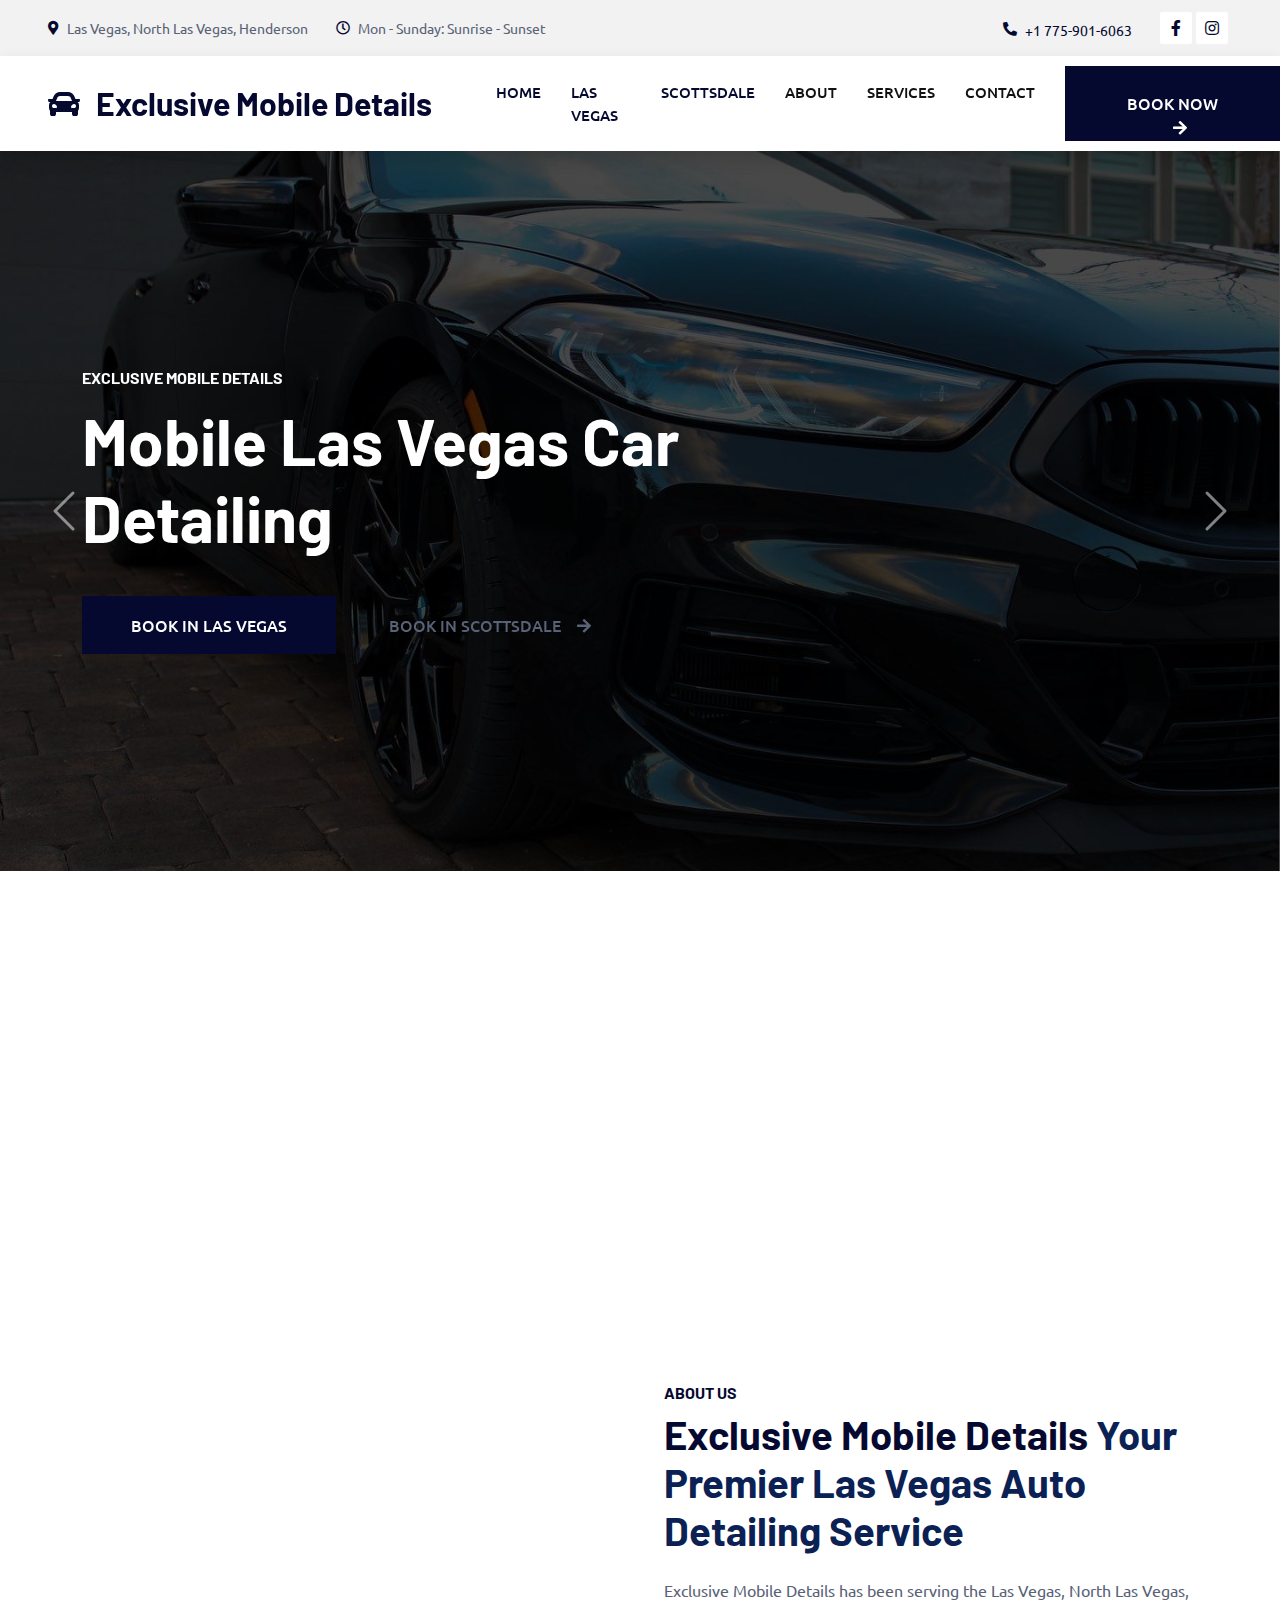
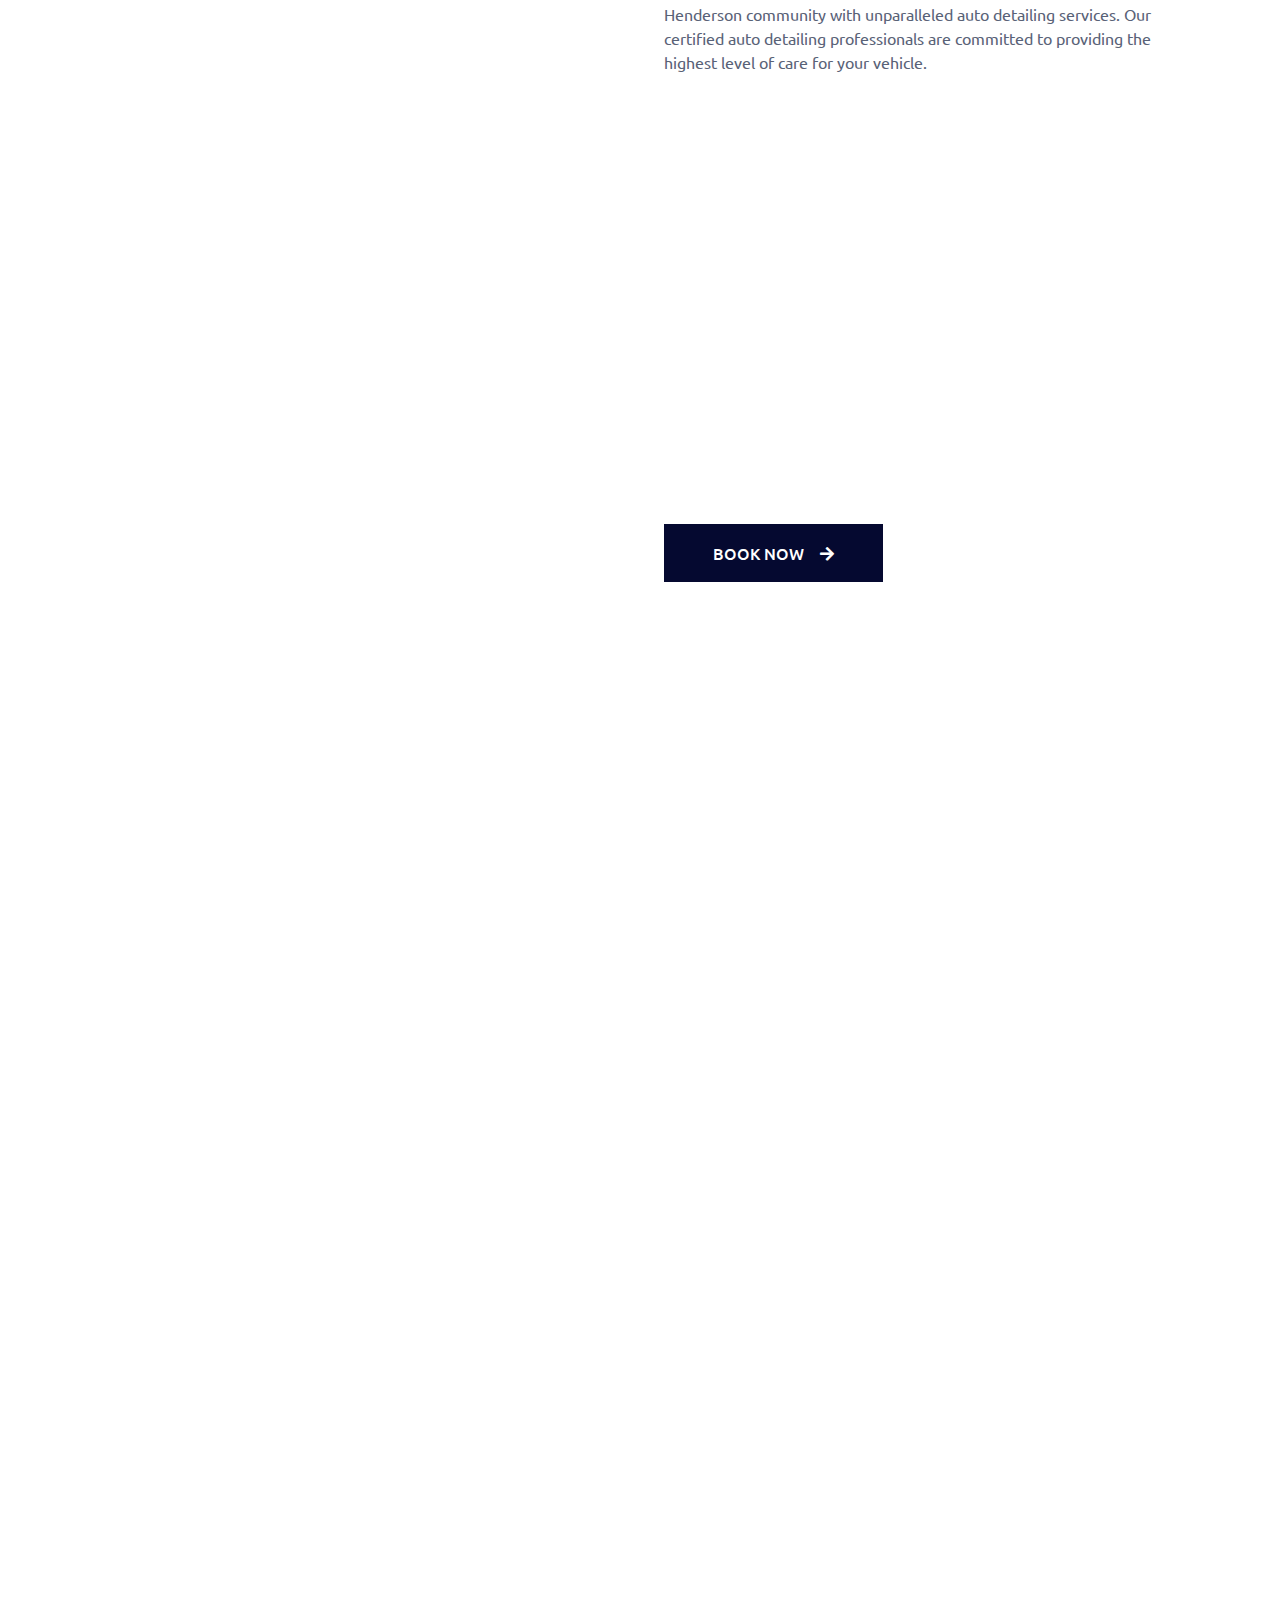
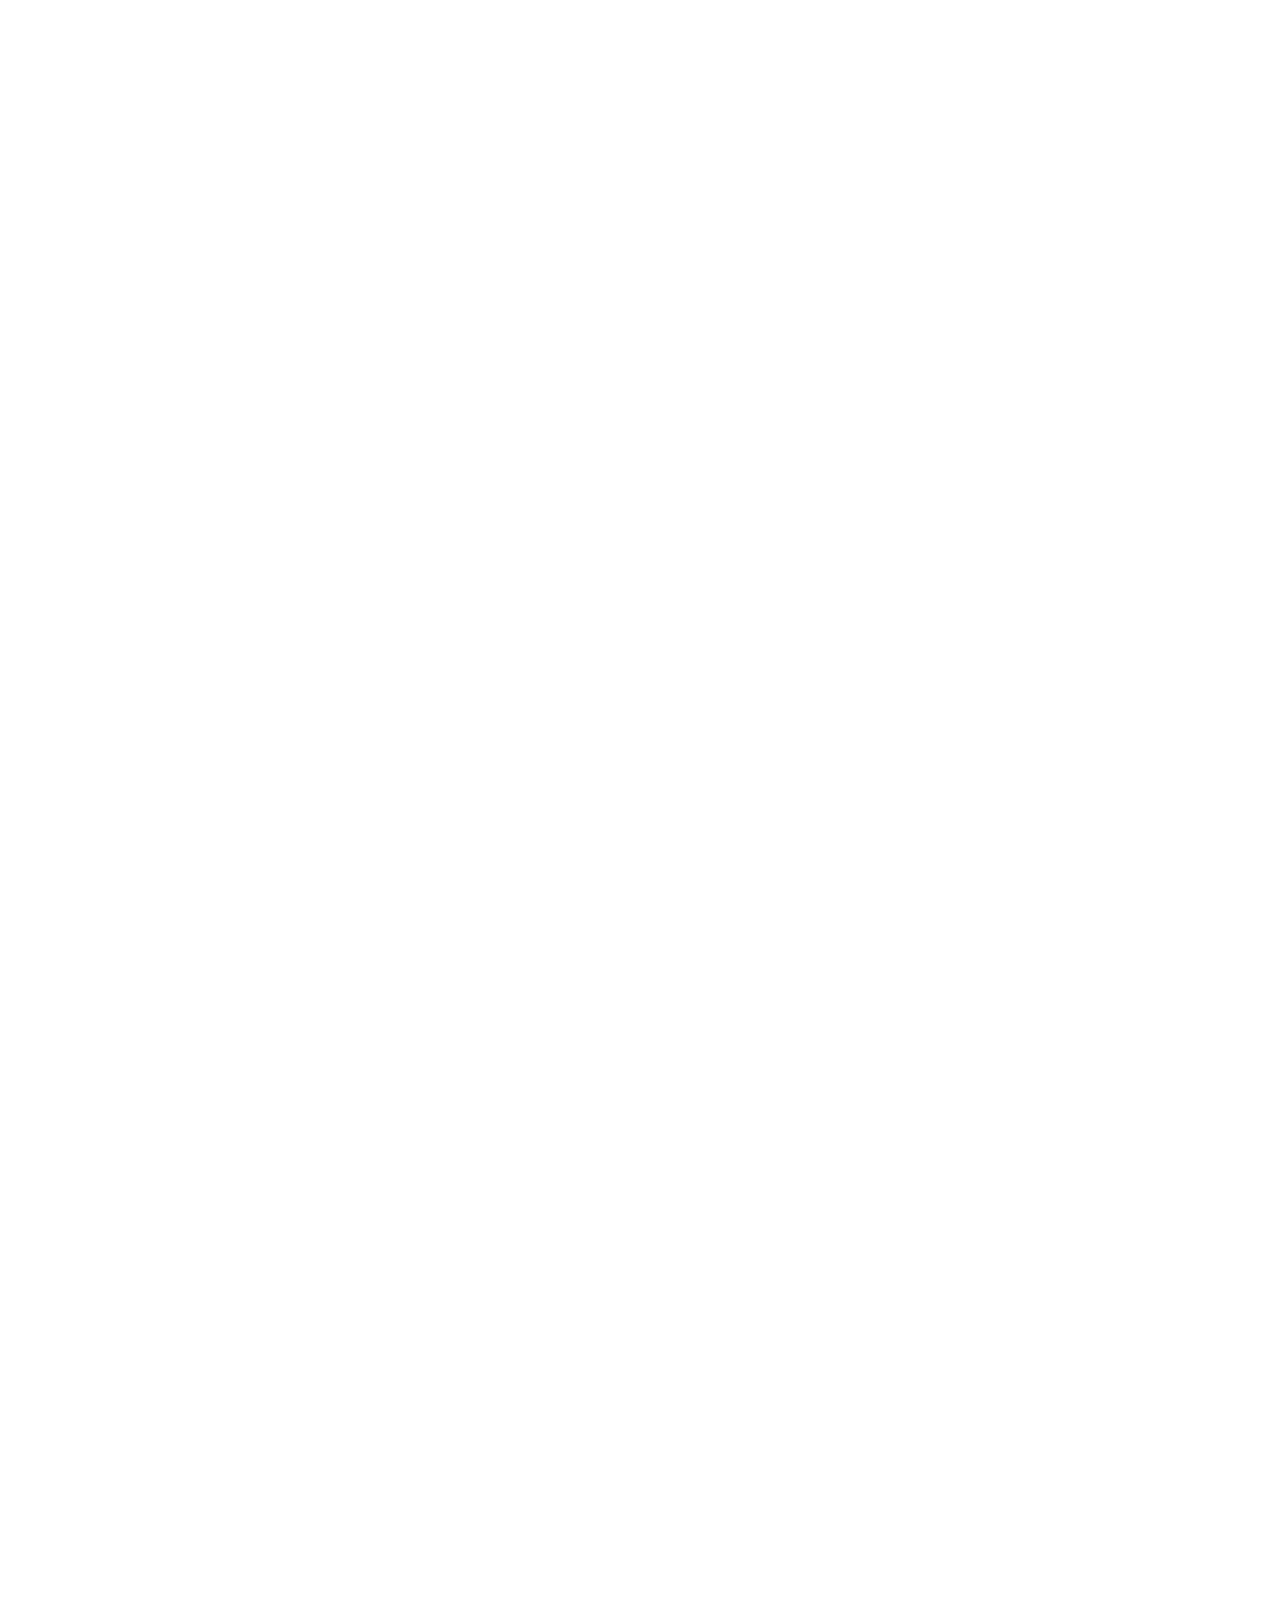
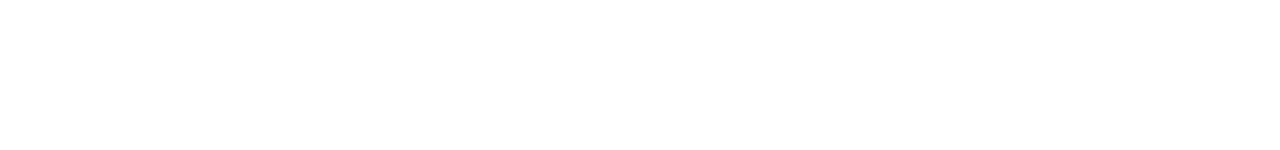
<file: index.html>
<!DOCTYPE html>
<html lang="en">

<head>
    <meta charset="utf-8">
    <title>Las Vegas Car Detailing - Exclusive Mobile Details</title>
    <meta content="width=device-width, initial-scale=1.0" name="viewport">
    <meta name="keywords" content="Mobile Auto Detailing, Car Cleaning, Las Vegas Car Detailing, Interior Car Cleaning, Exterior Car Polish, Easy Online Booking, Professional Auto Detailing">
    <meta content="Experience premium auto detailing. Easy online booking, top-notch cleaning, and convenient service right at your doorstep in Las Vegas, North Las Vegas, Henderson" name="description">


    <meta property="og:title" content="Mobile Car Detailing" />
    <meta property="og:description" content="Experience premium auto detailing. Easy online booking, top-notch cleaning, and convenient service right at your doorstep in Las Vegas, North Las Vegas, Henderson" />
    <!-- Favicon -->
    <link href="img/Favi.PNG" rel="icon">

    <!-- Google Web Fonts -->
    <link rel="preconnect" href="https://fonts.googleapis.com">
    <link rel="preconnect" href="https://fonts.gstatic.com" crossorigin>
    <link href="https://fonts.googleapis.com/css2?family=Barlow:wght@600;700&family=Ubuntu:wght@400;500&display=swap" rel="stylesheet"> 

    <!-- Icon Font Stylesheet -->
    <link href="https://cdnjs.cloudflare.com/ajax/libs/font-awesome/5.10.0/css/all.min.css" rel="stylesheet">
    <link href="https://cdn.jsdelivr.net/npm/bootstrap-icons@1.4.1/font/bootstrap-icons.css" rel="stylesheet">

    <!-- Libraries Stylesheet -->
    <link href="lib/animate/animate.min.css" rel="stylesheet">
    <link href="lib/owlcarousel/assets/owl.carousel.min.css" rel="stylesheet">
    <link href="lib/tempusdominus/css/tempusdominus-bootstrap-4.min.css" rel="stylesheet" />

    <!-- Customized Bootstrap Stylesheet -->
    <link href="css/bootstrap.min.css" rel="stylesheet">

    <!-- Template Stylesheet -->
    <link href="css/style.css" rel="stylesheet">
</head>

<body>
    <!-- Spinner Start -->
    <div id="spinner" class="show bg-white position-fixed translate-middle w-100 vh-100 top-50 start-50 d-flex align-items-center justify-content-center">
        <div class="spinner-border text-primary" style="width: 3rem; height: 3rem;" role="status">
            <span class="sr-only">Loading...</span>
        </div>
    </div>
    <!-- Spinner End -->


    <!-- Topbar Start -->
    <div class="container-fluid bg-light p-0">
        <div class="row gx-0 d-none d-lg-flex">
            <div class="col-lg-7 px-5 text-start">
                <div class="h-100 d-inline-flex align-items-center py-3 me-4">
                    <small class="fa fa-map-marker-alt text-primary me-2"></small>
                    <small>Las Vegas, North Las Vegas, Henderson</small>
                </div>
                <div class="h-100 d-inline-flex align-items-center py-3">
                    <small class="far fa-clock text-primary me-2"></small>
                    <small>Mon - Sunday: Sunrise - Sunset</small>
                </div>
            </div>
            <div class="col-lg-5 px-5 text-end">
                <div class="h-100 d-inline-flex align-items-center py-3 me-4">
                    <small class="fa fa-phone-alt text-primary me-2"></small>
                    <a href="tel:+17759016063"><small>+1 775-901-6063</small></a>
                </div>
                <div class="h-100 d-inline-flex align-items-center">
                    <a class="btn btn-sm-square bg-white text-primary me-1" href="https://www.facebook.com/westcoastdetailinggg" target="_blank"><i class="fab fa-facebook-f"></i></a>
                    <a class="btn btn-sm-square bg-white text-primary me-1" href="https://www.instagram.com/exclusivemobiledetail_/" target="_blank"><i class="fab fa-instagram"></i></a>
                </div>
            </div>
        </div>
    </div>
    <!-- Topbar End -->


    <!-- Navbar Start -->
    <nav class="navbar navbar-expand-lg bg-white navbar-light shadow sticky-top p-0">
        <a href="index.html" class="navbar-brand d-flex align-items-center px-4 px-lg-5">
            <h2 class="m-0 text-primary"><i class="fa fa-car me-3" href="img/BD7AB6C4-C4FD-4AD7-8E54-532B6FAA92BE.PNG"></i>Exclusive Mobile Details</h2>
        </a>
        <button type="button" class="navbar-toggler me-4" data-bs-toggle="collapse" data-bs-target="#navbarCollapse">
            <span class="navbar-toggler-icon"></span>
        </button>
        <div class="collapse navbar-collapse" id="navbarCollapse">
            <div class="navbar-nav ms-auto p-4 p-lg-0">
                <a href="index.html" class="nav-item nav-link active">Home</a>
                <a href="index.html" class="nav-item nav-link active">Las Vegas</a>

                <a href="Arizona.html" class="nav-item nav-link active">Scottsdale</a>
                <a href="#About" class="nav-item nav-link">About</a>
                <!--<a href="index.html" class="nav-item nav-link">FAQ</a>-->
                <a href="#Serv" class="nav-item nav-link">Services</a>
                <!--<div class="nav-item dropdown">
                    <a href="#" class="nav-link dropdown-toggle" data-bs-toggle="dropdown">Services</a>
                    <div class="dropdown-menu fade-up m-0">
                        <a href="booking.html" class="dropdown-item">Booking</a>
                        <a href="team.html" class="dropdown-item">Technicians</a>
                        <a href="testimonial.html" class="dropdown-item">Testimonial</a>
                        <a href="404.html" class="dropdown-item">404 Page</a>
                    </div>
                </div>-->
                <a href="#Foot" class="nav-item nav-link">Contact</a>
            </div>
            <a href="#Book" class="btn btn-primary py-4 px-lg-5 d-none d-lg-block">Book now<i class="fa fa-arrow-right ms-3"></i></a>
        </div>
    </nav>
    <!-- Navbar End -->


    <!-- Carousel Start -->
    <div class="container-fluid p-0 mb-5">
        <div id="header-carousel" class="carousel slide" data-bs-ride="carousel">
            <div class="carousel-inner">
                <div class="carousel-item active">
                    <img class="w-100" src="img/Stocks/BMW.png" alt="Image">
                    <div class="carousel-caption d-flex align-items-center">
                        <div class="container">
                            <div class="row align-items-center justify-content-center justify-content-lg-start">
                                <div class="col-10 col-lg-7 text-center text-lg-start">
                                    <h6 class="text-white text-uppercase mb-3 animated slideInDown">Exclusive Mobile Details</h6>
                                    <h1 class="display-3 text-white mb-4 pb-3 animated slideInDown">Mobile Las Vegas Car Detailing</h1>
                                    <a href="#Book" class="btn btn-primary py-3 px-5 animated slideInDown">Book in Las Vegas</a>
                                    <a href="Arizona.html" class="btn btn py-3 px-5 animated slideInDown">Book in Scottsdale<i class="fa fa-arrow-right ms-3"></i></a>
                                </div>
                            </div>
                        </div>
                    </div>
                </div>
                <div class="carousel-item">
                    <img class="w-100" src="img/Stocks/2016-Ferrari-LaFerrari-Wallpapers-1244902912.jpg" alt="Image">
                    <div class="carousel-caption d-flex align-items-center">
                        <div class="container">
                            <div class="row align-items-center justify-content-center justify-content-lg-start">
                                <div class="col-10 col-lg-7 text-center text-lg-start">
                                    <h6 class="text-white text-uppercase mb-3 animated slideInDown">Exclusive Mobile Details</h6>
                                    <h2 class="display-3 text-white mb-4 pb-3 animated slideInDown">Unrivaled Quality, Price, and Speed</h2>
                                    <a href="#Book" class="btn btn-primary py-3 px-5 animated slideInDown">Book in Las Vegas</a>
                                    <a href="Arizona.html" class="btn btn py-3 px-5 animated slideInDown">Book in Scottsdale<i class="fa fa-arrow-right ms-3"></i></a>
                                </div>
                                <div class="col-lg-5 d-none d-lg-flex animated zoomIn">
                                </div>
                            </div>
                        </div>
                    </div>
                </div>
            </div>
            <button class="carousel-control-prev" type="button" data-bs-target="#header-carousel"
                data-bs-slide="prev">
                <span class="carousel-control-prev-icon" aria-hidden="true"></span>
                <span class="visually-hidden">Previous</span>
            </button>
            <button class="carousel-control-next" type="button" data-bs-target="#header-carousel"
                data-bs-slide="next">
                <span class="carousel-control-next-icon" aria-hidden="true"></span>
                <span class="visually-hidden">Next</span>
            </button>
        </div>
    </div>
    <!-- Carousel End -->


    <!-- Service Start -->
    <div class="container-xxl py-5">
        <div class="container">
            <div class="row g-4">
                <div class="col-lg-4 col-md-6 wow fadeInUp" data-wow-delay="0.1s">
                    <div class="d-flex py-5 px-4">
                        <i class="fa fa-certificate fa-3x text-primary flex-shrink-0"></i>
                        <div class="ps-4">
                            <h5 class="mb-3">Mobile Service</h5>
                            <p>We bring top-notch detailing right to your doorstep. Book an appointment, and we'll handle the rest—wherever you are.</p>
                            <!--<a class="text-secondary border-bottom" href="">Read More</a>-->
                        </div>
                    </div>
                </div>
                <div class="col-lg-4 col-md-6 wow fadeInUp" data-wow-delay="0.3s">
                    <div class="d-flex bg-light py-5 px-4">
                        <i class="fa fa-users-cog fa-3x text-primary flex-shrink-0"></i>
                        <div class="ps-4">
                            <h5 class="mb-3">Qualified Detailing Experts</h5>
                            <p>Our team consists of certified auto detailing professionals trained in the latest techniques. Trust us to deliver meticulous care and unparalleled results.</p>
                            <!--<a class="text-secondary border-bottom" href="">Read More</a>-->
                        </div>
                    </div>
                </div>
                <div class="col-lg-4 col-md-6 wow fadeInUp" data-wow-delay="0.5s">
                    <div class="d-flex py-5 px-4">
                        <i class="fa fa-tools fa-3x text-primary flex-shrink-0"></i>
                        <div class="ps-4">
                            <h5 class="mb-3">High Grade Equipment</h5>
                            <p>We invest in high-quality cleaning equipment to ensure your vehicle receives the best treatment possible</p>
                            <!--<a class="text-secondary border-bottom" href="">Read More</a>-->
                        </div>
                    </div>
                </div>
            </div>
        </div>
    </div>
    <!-- Service End -->


    <!-- About Start -->
    <div class="container-xxl py-5" id="About">
        <div class="container">
            <div class="row g-5">
                <div class="col-lg-6 pt-4" style="min-height: 400px;">
                    <div class="position-relative h-100 wow fadeIn" data-wow-delay="0.1s">
                        <img class="position-absolute img-fluid w-100 h-100" src="img/Stocks/soapt.png" style="object-fit: cover;" alt="">
                    </div>
                </div>
                <div class="col-lg-6">
                    <h6 class="text-primary text-uppercase">About Us</h6>
                    <h1 class="mb-4"><span class="text-primary">Exclusive Mobile Details</span> Your Premier Las Vegas Auto Detailing Service</h1>
                    <p class="mb-4">Exclusive Mobile Details has been serving the Las Vegas, North Las Vegas, Henderson community with unparalleled auto detailing services. Our certified auto detailing professionals are committed to providing the highest level of care for your vehicle.</p>
                    <div class="row g-4 mb-3 pb-3">
                        <div class="col-12 wow fadeIn" data-wow-delay="0.1s">
                            <div class="d-flex">
                                <div class="bg-light d-flex flex-shrink-0 align-items-center justify-content-center mt-1" style="width: 45px; height: 45px;">
                                    <span class="fw-bold text-secondary">01</span>
                                </div>
                                <div class="ps-3">
                                    <h6>Book your appointment</h6>
                                    <span>Choose from our range of auto detailing services and book a convenient time slot. Scheduling is just a click away use our online booking/payment system or give us a call to secure your appointment.</span>
                                </div>
                            </div>
                        </div>
                        <div class="col-12 wow fadeIn" data-wow-delay="0.3s">
                            <div class="d-flex">
                                <div class="bg-light d-flex flex-shrink-0 align-items-center justify-content-center mt-1" style="width: 45px; height: 45px;">
                                    <span class="fw-bold text-secondary">02</span>
                                </div>
                                <div class="ps-3">
                                    <h6>We come to you</h6>
                                    <span>Our certified auto detailing professionals will arrive at your chosen location in Las Vegas, fully equipped to transform your vehicle. If you've opted for our Mobile Car Detailing service, rest assured, we bring the luxury auto spa experience right to your doorstep.</span>
                                </div>
                            </div>
                        </div>
                        <div class="col-12 wow fadeIn" data-wow-delay="0.5s">
                            <div class="d-flex">
                                <div class="bg-light d-flex flex-shrink-0 align-items-center justify-content-center mt-1" style="width: 45px; height: 45px;">
                                    <span class="fw-bold text-secondary">03</span>
                                </div>
                                <div class="ps-3">
                                    <h6>Satisfaction Guaranteed</h6>
                                    <span>Once we've completed our meticulous detailing process, your car will look and feel brand new. We will walk you through the completed work.</span>
                                </div>
                            </div>
                        </div>
                    </div>
                    <a href="#Book" class="btn btn-primary py-3 px-5">Book Now<i class="fa fa-arrow-right ms-3"></i></a>
                </div>
            </div>
        </div>
    </div>
    <!-- About End -->


    <!-- Service Start -->
    <div class="container-xxl service py-5" id="Serv">
        <div class="container">
            <div class="text-center wow fadeInUp" data-wow-delay="0.1s">
                <h6 class="text-primary text-uppercase">Services</h6>
                <h1 class="mb-5">Explore Our Services</h1>
            </div>
            <div class="row g-4 wow fadeInUp" data-wow-delay="0.3s">
                <div class="col-lg-4">
                    <div class="nav w-100 nav-pills me-4">
                        <button class="nav-link w-100 d-flex align-items-center text-start p-4 mb-4 active" data-bs-toggle="pill" data-bs-target="#tab-pane-1" type="button">
                            <i class="fa fa-car-side fa-2x me-3"></i>
                            <h4 class="m-0">Full Detail</h4>
                        </button>
                        <button class="nav-link w-100 d-flex align-items-center text-start p-4 mb-4" data-bs-toggle="pill" data-bs-target="#tab-pane-2" type="button">
                            <i class="fa fa-car fa-2x me-3"></i>
                            <h4 class="m-0">Pro-Shampoo/Extraction Detail</h4>
                        </button>
                        <button class="nav-link w-100 d-flex align-items-center text-start p-4 mb-4" data-bs-toggle="pill" data-bs-target="#tab-pane-3" type="button">
                            <i class="fa fa-cog fa-2x me-3"></i>
                            <h4 class="m-0">Polishing/Paint Correction</h4>
                        </button>
                        <button class="nav-link w-100 d-flex align-items-center text-start p-4 mb-0" data-bs-toggle="pill" data-bs-target="#tab-pane-4" type="button">
                            <i class="fa fa-oil-can fa-2x me-3"></i>
                            <h4 class="m-0">Ceramic Coating</h4>
                        </button>
                    </div>
                </div>
                <div class="col-lg-8">
                    <div class="tab-content w-100">
                        <div class="tab-pane fade show active" id="tab-pane-1">
                            <div class="row g-4">
                                <div class="col-md-6" style="min-height: 350px;">
                                    <div class="position-relative h-100">
                                        <img class="position-absolute img-fluid w-100 h-100" src="img/Stocks/supra.png"
                                            style="object-fit: cover;" alt="">
                                    </div>
                                </div>
                                <div class="col-md-6">
                                    <h3 class="mb-3">$100 - Sedan <br> $110 - SUV <br>$120 - Minivan/Truck</h3>
                                    <p class="mb-4">From wheel to rooftop, we meticulously cleanse every exterior element. Inside, we elevate your cabin's comfort with a thorough vacuuming followed by an intensive steam treatment. This steam process eradicates embedded stains on plastic surfaces and eliminates dust from hard-to-reach crevices. To enrich your interior, we lavish your leather with a nourishing conditioner. As a finishing touch, we seal your vehicle's luster with a protective layer of high-quality wax.</p>
                                    <p><i class="fa fa-check text-success me-3"></i>Leather Conditioner </p>
                                    <p><i class="fa fa-check text-success me-3"></i>Steam Cleaning </p>
                                    <p><i class="fa fa-check text-success me-3"></i>Exterior hand wash and dry </p>
                                    <p><i class="fa fa-check text-success me-3"></i>Hand Wax</p>
                                    <p><i class="fa fa-check text-success me-3"></i>Deep Interior Vacuum</p>
                                    <p><i class="fa fa-check text-success me-3"></i>Full interior wipe-down </p>
                                    <p><i class="fa fa-check text-success me-3"></i>Rim/Tire Cleaning and shine protectant</p>
                                    <p><i class="fa fa-check text-success me-3"></i>Windows Cleaned</p>
                                    <p><i class="fa fa-check text-success me-3"></i>All Cracks and Crevices Cleaned Out </p>
                                    <p><i class="fa fa-check text-success me-3"></i>Deodorizer</p>
                                    <a href="#Book" class="btn btn-primary py-3 px-5 mt-3">Book Now<i class="fa fa-arrow-right ms-3"></i></a>
                                </div>
                            </div>
                        </div>
                        <div class="tab-pane fade" id="tab-pane-2">
                            <div class="row g-4">
                                <div class="col-md-6" style="min-height: 350px;">
                                    <div class="position-relative h-100">
                                        <img class="position-absolute img-fluid w-100 h-100" src="img/Stocks/MercedesInt.png"
                                            style="object-fit: cover;" alt="">
                                    </div>
                                </div>
                                <div class="col-md-6">
                                    <h3 class="mb-3">$160 - Sedan <br>$175 - SUV <br>$190 - Minivan/Truck</h3>
                                    <p class="mb-4">Designed for an intense, comprehensive clean, this service transforms your vehicle inside and out. Say goodbye to stubborn carpet stains as we employ advanced extraction techniques to restore your flooring to a pristine state. Revel in an interior that looks and feels as good as new. To safeguard your vehicle against environmental wear and tear, we apply a premium-grade protective sealant.</p>
                                    <p><i class="fa fa-check text-success me-3"></i>Full Detail Package included</p>
                                    <p><i class="fa fa-check text-success me-3"></i>Professional Shampoo</p>
                                    <p><i class="fa fa-check text-success me-3"></i>Pet Hair Removal</p>
                                    <p><i class="fa fa-check text-success me-3"></i>Deep Stain Removal</p>
                                    <a href="#Book" class="btn btn-primary py-3 px-5 mt-3">Book Now<i class="fa fa-arrow-right ms-3"></i></a>
                                </div>
                            </div>
                        </div>
                        <div class="tab-pane fade" id="tab-pane-3">
                            <div class="row g-4">
                                <div class="col-md-6" style="min-height: 350px;">
                                    <div class="position-relative h-100">
                                        <img class="position-absolute img-fluid w-100 h-100" src="img/Stocks/About.png"
                                            style="object-fit: cover;" alt="">
                                    </div>
                                </div>
                                <div class="col-md-6">
                                    <h3 class="mb-3">$350 - Sedan <br> $400 - SUV <br>$450 - Minivan/Truck</h3>
                                    <p class="mb-4">Rediscover your vehicle's original shine with our Paint Restoration Detailing. From eliminating scratches to complimentary Full Auto and Engine Bay Details, we offer a complete transformation.</p>
                                    <p><i class="fa fa-check text-success me-3"></i>Full Detail Package Included</p>
                                    <p><i class="fa fa-check text-success me-3"></i>Pro Shampoo/Extraction Detail Package Included</p>
                                    <p><i class="fa fa-check text-success me-3"></i>Paint Oxidation Removal</p>
                                    <p><i class="fa fa-check text-success me-3"></i>Scratch and Swirl</p>
                                    <p><i class="fa fa-check text-success me-3"></i>Clay Bar Treatment</p>
                                    <p><i class="fa fa-check text-success me-3"></i>Two Step Polish</p>
                                    <a href="#Book" class="btn btn-primary py-3 px-5 mt-3">Book Now<i class="fa fa-arrow-right ms-3"></i></a>
                                </div>
                            </div>
                        </div>
                        <div class="tab-pane fade" id="tab-pane-4">
                            <div class="row g-4">
                                <div class="col-md-6" style="min-height: 350px;">
                                    <div class="position-relative h-100">
                                        <img class="position-absolute img-fluid w-100 h-100" src="img/Stocks/soapt.png"
                                            style="object-fit: cover;" alt="">
                                    </div>
                                </div>
                                <div class="col-md-6">
                                    <h3 class="mb-3">$750 - Sedan <br> $850 - SUV <br>$950 - Minivan/Truck</h3>
                                    <p class="mb-4">For the Discerning Car Owner Committed to Long-Term Maintenance, our Adam’s Graphene Ceramic Coating Package is the ultimate investment. This advanced coating shields your vehicle from a myriad of environmental hazards, including sun damage, hard water spots, and wind-induced debris like dust and bugs. Utilizing Adam's Graphene Ceramic, a cutting-edge formula proven to last up to 7 years, we deliver a scratch-free, swirl-free finish with exceptional hydrophobic properties and high-gloss sheen.</p>
                                    <p><i class="fa fa-check text-success me-3"></i>Full Detail Package Included</p>
                                    <p><i class="fa fa-check text-success me-3"></i>Pro Shampoo/Extraction Package Detail Included</p>
                                    <p><i class="fa fa-check text-success me-3"></i>Polishing/Paint Correction Package Included</p>
                                    <p><i class="fa fa-check text-success me-3"></i>Ceramic Coating Finish</p>
                                    <p><i class="fa fa-check text-success me-3"></i>7 Year Lasting Durability Coating</p>
                                    <p><i class="fa fa-check text-success me-3"></i>High Gloss, Hydrophobic and Swirl Free Finish</p>
                                    <a href="#Book" class="btn btn-primary py-3 px-5 mt-3">Book Now<i class="fa fa-arrow-right ms-3"></i></a>
                                </div>
                            </div>
                        </div>
                    </div>
                </div>
            </div>
        </div>
    </div>
    <!-- Service End -->

            <!-- Testimonial Start -->
            <div class="container-xxl py-5 wow fadeInUp" data-wow-delay="0.1s">
                <div class="container">
                    <div class="text-center">
                        <h6 class="text-primary text-uppercase">Testimonials</h6>
                        <h1 class="mb-5">What Our Clients Say!</h1>
                    </div>
                    <div class="owl-carousel testimonial-carousel position-relative">
                        <div class="testimonial-item text-center">
    
                            <h5 class="mb-0">Tim Maudsley</h5>
    
                            <div class="testimonial-text bg-light text-center p-4">
                            <p class="mb-0">"Charles and Tre came to my house during Labor Day weekend. These guys worked really hard for a hour and a half. Got the car looking spotless again. Thank you guys for working so hard on a holiday weekend !"</p>
                            </div>
                        </div>
                        <div class="testimonial-item text-center">
       
                            <h5 class="mb-0">Michael J Gawreluk III</h5>
    
                            <div class="testimonial-text bg-light text-center p-4">
                            <p class="mb-0">"Jacob came over to the house and he did an excellent job cleaning my car. It looks brand new again. I would highly reccomend this detailing service."</p>
                            </div>
                        </div>
                        <div class="testimonial-item text-center">
                  
                            <h5 class="mb-0">Ray Nancy</h5>
    
                            <div class="testimonial-text bg-light text-center p-4">
                            <p class="mb-0">"Fast service nd a terrific job on my 2000 Excusion Limited. THe rig gleams after awash and wax like a whole new truck. Highly Recommed"</p>
                            </div>
                        </div>
                        <div class="testimonial-item text-center">
                 
                            <h5 class="mb-0">John S</h5>
           
                            <div class="testimonial-text bg-light text-center p-4">
                            <p class="mb-0">"Charles detailed 2 SUV's and did such a good job. I asked if he would be interested in detailing my harley before he left. He got here 8AM and didn't leave until 4PM and he made sure I was happy he didnt say he was done he said "can you please come look at the vehicles and see if theres anything that needs attention"</p>
                            </div>
                        </div>
                    </div>
                </div>
            </div>
            <!-- Testimonial End -->


    <!-- Booking Start -->
    <div class="container-fluid bg-secondary booking my-5 wow fadeInUp" data-wow-delay="0.1s" id="Book">
        <div class="container">
            <div class="row gx-5">
                <div class="col-lg-6 py-5">
                    <div class="py-5">
                        <h1 class="text-white mb-4">Rest assured, you're in good hands</h1>
                        <p class="text-white mb-0">Once you book with us, we'll promptly confirm your appointment and send you an itemized invoice. Then, our team of experts will meticulously detail your vehicle, ensuring it looks and feels brand new.</p>
                    </div>
                </div>
                <div class="col-lg-6">
                    <div class="bg-primary h-100 d-flex flex-column justify-content-center text-center p-5 wow zoomIn" data-wow-delay="0.6s">
                        <h1 class="text-white mb-4">Book For A Service</h1>
                        <form action="https://formspree.io/f/xrgwdlyb" method="POST">
                            <div class="row g-3">

                                <div class="col-12 col-sm-6">
                                    <input name="Name" type="text" class="form-control border-0" placeholder="Your Name" style="height: 55px;">
                                </div>

                                <div class="col-12 col-sm-6">
                                    <input name="email" type="email" class="form-control border-0" placeholder="Your Email" style="height: 55px;">
                                </div>

                                <div class="col-12 col-sm-6">
                                    <select name="Service" class="form-select border-0" style="height: 55px;">
                                        <option selected>Select A Service</option>
                                        <option value="1">Full Detail</option>
                                        <option value="2">Pro-Shampoo/Extraction Detail</option>
                                        <option value="3">Polishing/Paint Correction</option>
                                        <option value="3">Ceramic Coating</option>
                                    </select>
                                </div>

                                <div class="col-12 col-sm-6">
                                    <div class="date" id="date1" data-target-input="nearest">
                                        <input name="Date" type="text"
                                            class="form-control border-0 datetimepicker-input"
                                            placeholder="Service Date" data-target="#date1" data-toggle="datetimepicker" style="height: 55px;">
                                    </div>
                                </div>

                                <div class="col-12 col-sm-6">
                                    <input name="Time" type="text" class="form-control border-0" placeholder="Select TIme" style="height: 55px;">
                                </div>

                                <div class="col-12 col-sm-6">
                                    <select name="Car" class="form-select border-0" style="height: 55px;">
                                        <option selected>Car Classification</option>
                                        <option value="1">Sedan</option>
                                        <option value="2">SUV</option>
                                        <option value="3">Minivan/Truck</option>
                                    </select>
                                </div>
                                
                                <div class="col-12">
                                    <textarea class="form-control border-0" placeholder="Address" name="Extra"></textarea>
                                </div>
                                <input type="hidden" name="_subject" id="email-subject" value="New Customer">
                            
                                <div class="col-12">
                                    <button class="btn btn-secondary w-100 py-3" type="submit">Book Now</button>
                                </div>
                            </div>
                        </form>
                    </div>
                </div>
            </div>
        </div>
    </div>
    <!-- Booking End -->


    <!-- Team Start -->
    <!--<div class="container-xxl py-5">
        <div class="container">
            <div class="text-center wow fadeInUp" data-wow-delay="0.1s">
                <h6 class="text-primary text-uppercase">// Our Experts //</h6>
                <h1 class="mb-5">Our Expert Technicians</h1>
            </div>
            <div class="row g-4">
                <div class="col-lg-3 col-md-6 wow fadeInUp" data-wow-delay="0.1s">
                    <div class="team-item">
                        <div class="position-relative overflow-hidden">
                            <img class="img-fluid" src="img/team-1.jpg" alt="">
                            <div class="team-overlay position-absolute start-0 top-0 w-100 h-100">
                                <a class="btn btn-square mx-1" href=""><i class="fab fa-facebook-f"></i></a>
                                <a class="btn btn-square mx-1" href=""><i class="fab fa-twitter"></i></a>
                                <a class="btn btn-square mx-1" href=""><i class="fab fa-instagram"></i></a>
                            </div>
                        </div>
                        <div class="bg-light text-center p-4">
                            <h5 class="fw-bold mb-0">Full Name</h5>
                            <small>Founder</small>
                        </div>
                    </div>
                </div>
                <div class="col-lg-3 col-md-6 wow fadeInUp" data-wow-delay="0.3s">
                    <div class="team-item">
                        <div class="position-relative overflow-hidden">
                            <img class="img-fluid" src="img/team-2.jpg" alt="">
                            <div class="team-overlay position-absolute start-0 top-0 w-100 h-100">
                                <a class="btn btn-square mx-1" href=""><i class="fab fa-facebook-f"></i></a>
                                <a class="btn btn-square mx-1" href=""><i class="fab fa-twitter"></i></a>
                                <a class="btn btn-square mx-1" href=""><i class="fab fa-instagram"></i></a>
                            </div>
                        </div>
                        <div class="bg-light text-center p-4">
                            <h5 class="fw-bold mb-0">Full Name</h5>
                            <small>Designation</small>
                        </div>
                    </div>
                </div>
                <div class="col-lg-3 col-md-6 wow fadeInUp" data-wow-delay="0.5s">
                    <div class="team-item">
                        <div class="position-relative overflow-hidden">
                            <img class="img-fluid" src="img/team-3.jpg" alt="">
                            <div class="team-overlay position-absolute start-0 top-0 w-100 h-100">
                                <a class="btn btn-square mx-1" href=""><i class="fab fa-facebook-f"></i></a>
                                <a class="btn btn-square mx-1" href=""><i class="fab fa-twitter"></i></a>
                                <a class="btn btn-square mx-1" href=""><i class="fab fa-instagram"></i></a>
                            </div>
                        </div>
                        <div class="bg-light text-center p-4">
                            <h5 class="fw-bold mb-0">Full Name</h5>
                            <small>Designation</small>
                        </div>
                    </div>
                </div>
                <div class="col-lg-3 col-md-6 wow fadeInUp" data-wow-delay="0.7s">
                    <div class="team-item">
                        <div class="position-relative overflow-hidden">
                            <img class="img-fluid" src="img/team-4.jpg" alt="">
                            <div class="team-overlay position-absolute start-0 top-0 w-100 h-100">
                                <a class="btn btn-square mx-1" href=""><i class="fab fa-facebook-f"></i></a>
                                <a class="btn btn-square mx-1" href=""><i class="fab fa-twitter"></i></a>
                                <a class="btn btn-square mx-1" href=""><i class="fab fa-instagram"></i></a>
                            </div>
                        </div>
                        <div class="bg-light text-center p-4">
                            <h5 class="fw-bold mb-0">Full Name</h5>
                            <small>Designation</small>
                        </div>
                    </div>
                </div>
            </div>
        </div>
    </div>-->
    <!-- Team End -->


    <!-- Footer Start -->
    <div class="container-fluid bg-dark text-light footer pt-5 mt-5 wow fadeIn" data-wow-delay="0.1s" id="Foot">
        <div class="container py-5">
            <div class="row g-5">
                <div class="col-lg-3 col-md-6">
                    <h4 class="text-light mb-4">Address</h4>
                    <p class="mb-2"><i class="fa fa-map-marker-alt me-3"></i>Las Vegas, North Las Vegas, Henderson</p>
                    <p class="mb-2"><i class="fa fa-phone-alt me-3"></i><a href="tel:+17759016063">+1 775-901-6063</a> </p>
                    <p class="mb-2"><!--<i class="fa fa-envelope me-3">--></i><a href="mailto:kevin@pristineautodetailing.com">kevin@pristineautodetailing.com</a></p>
                    <div class="d-flex pt-2">
                        <a class="btn btn-outline-light btn-social" href="https://www.facebook.com/westcoastdetailinggg"><i class="fab fa-facebook-f"></i></a>
                        <a class="btn btn-outline-light btn-social" href="https://www.instagram.com/exclusivemobiledetail_/"><i class="fab fa-instagram"></i></a>
                        <!--<a class="btn btn-outline-light btn-social" href=""><i class="fab fa-youtube"></i></a>-->
                    </div>
                </div>
                <div class="col-lg-3 col-md-6">
                    <h4 class="text-light mb-4">Opening Hours</h4>
                    <h6 class="text-light">Monday - Sunday:</h6>
                    <p class="mb-4">Sunrise - Sunset</p>
                </div>
                <div class="col-lg-3 col-md-6">
                    <h4 class="text-light mb-4">Services</h4>
                    <a class="btn btn-link" href="#Serv">Full Detail</a>
                    <a class="btn btn-link" href="#Serv">Pro-Shampoo/Extraction Detail</a>
                    <a class="btn btn-link" href="#Serv">Polishing/Paint Correction</a>
                    <a class="btn btn-link" href="#Serv">Ceramic Coating</a>
                </div>
                <div class="col-lg-3 col-md-6">
                    <h4 class="text-light mb-4">Newsletter</h4>
                    <p>Sign up to our newsletter for discounts and tips for vehicle longevity</p>
                    <div class="position-relative mx-auto" style="max-width: 400px;">
                        <iframe src="https://charlesrosenow.substack.com/embed" style="background: transparent; border-radius: 10px;"></iframe>
                    </div>
                </div>
            </div>
        </div>
        <div class="container">
            <div class="copyright">
                <div class="row">
                    <div class="col-md-6 text-center text-md-start mb-3 mb-md-0">
                        &copy; <a class="border-bottom" href="#">Exclusive Mobile Details</a>, All Right Reserved.
                    </div>
                    <!--<div class="col-md-6 text-center text-md-end">
                        <div class="footer-menu">
                            <a href="">Home</a>
                            <a href="">Cookies</a>
                            <a href="">Help</a>
                            <a href="">FQAs</a>
                        </div>
                    </div>-->
                </div>
            </div>
        </div>
    </div>
    <!-- Footer End -->




    <!-- JavaScript Libraries -->
    <script src="https://code.jquery.com/jquery-3.4.1.min.js"></script>
    <script src="https://cdn.jsdelivr.net/npm/bootstrap@5.0.0/dist/js/bootstrap.bundle.min.js"></script>
    <script src="lib/wow/wow.min.js"></script>
    <script src="lib/easing/easing.min.js"></script>
    <script src="lib/waypoints/waypoints.min.js"></script>
    <script src="lib/counterup/counterup.min.js"></script>
    <script src="lib/owlcarousel/owl.carousel.min.js"></script>
    <script src="lib/tempusdominus/js/moment.min.js"></script>
    <script src="lib/tempusdominus/js/moment-timezone.min.js"></script>
    <script src="lib/tempusdominus/js/tempusdominus-bootstrap-4.min.js"></script>

    <!-- Template Javascript -->
    <script src="js/main.js"></script>
</body>

</html>
</file>
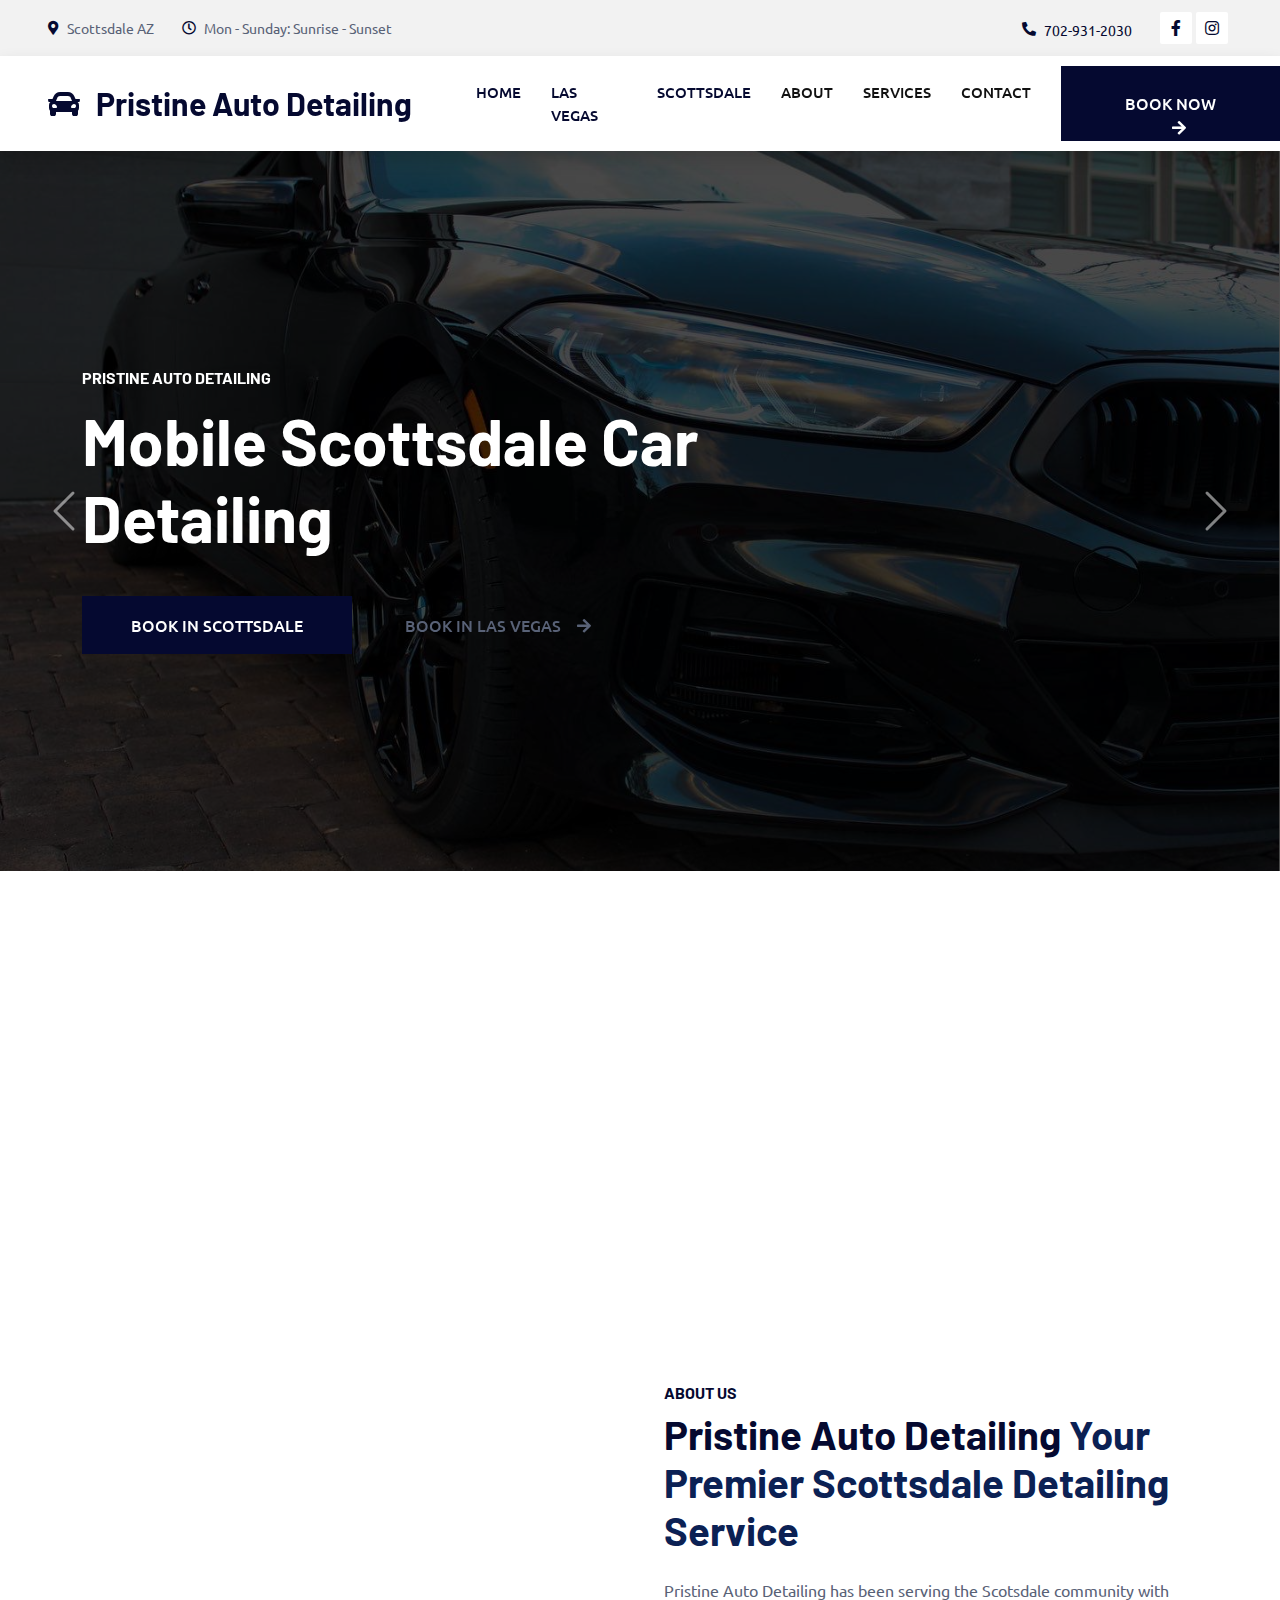
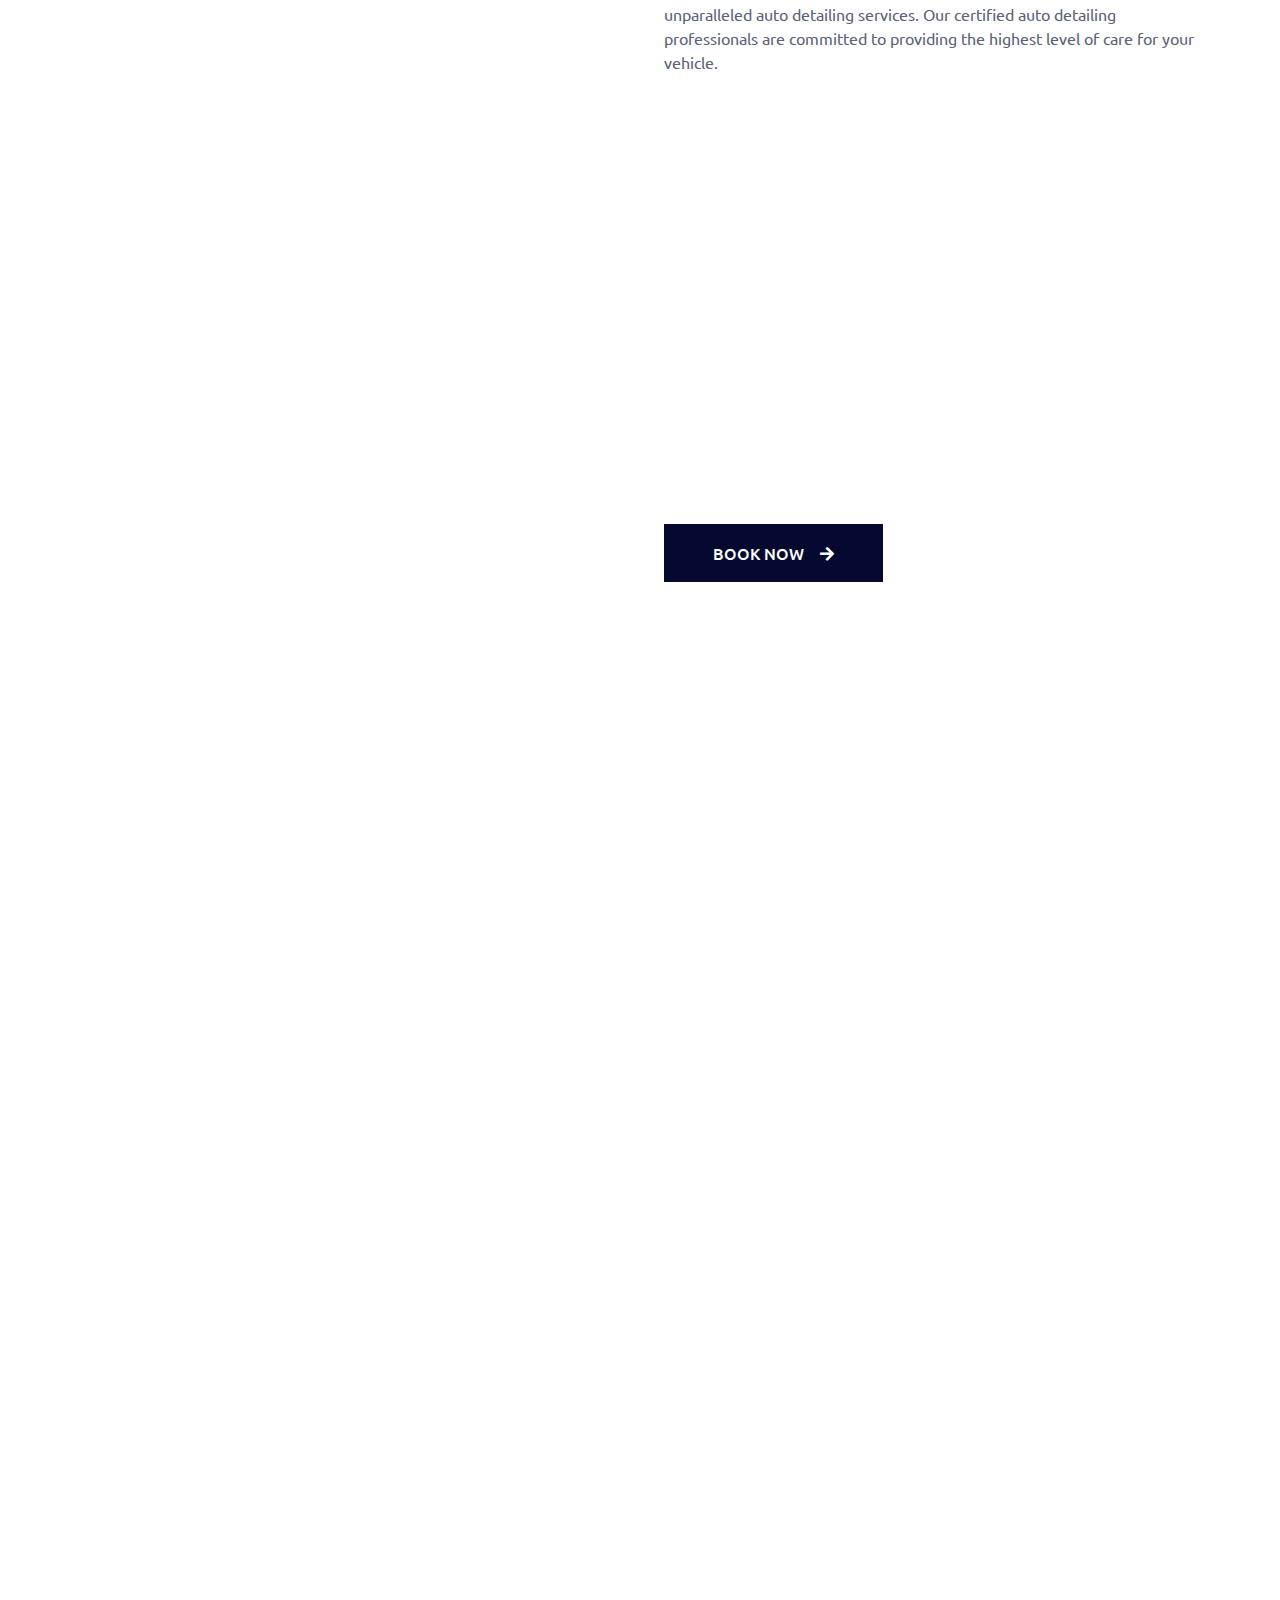
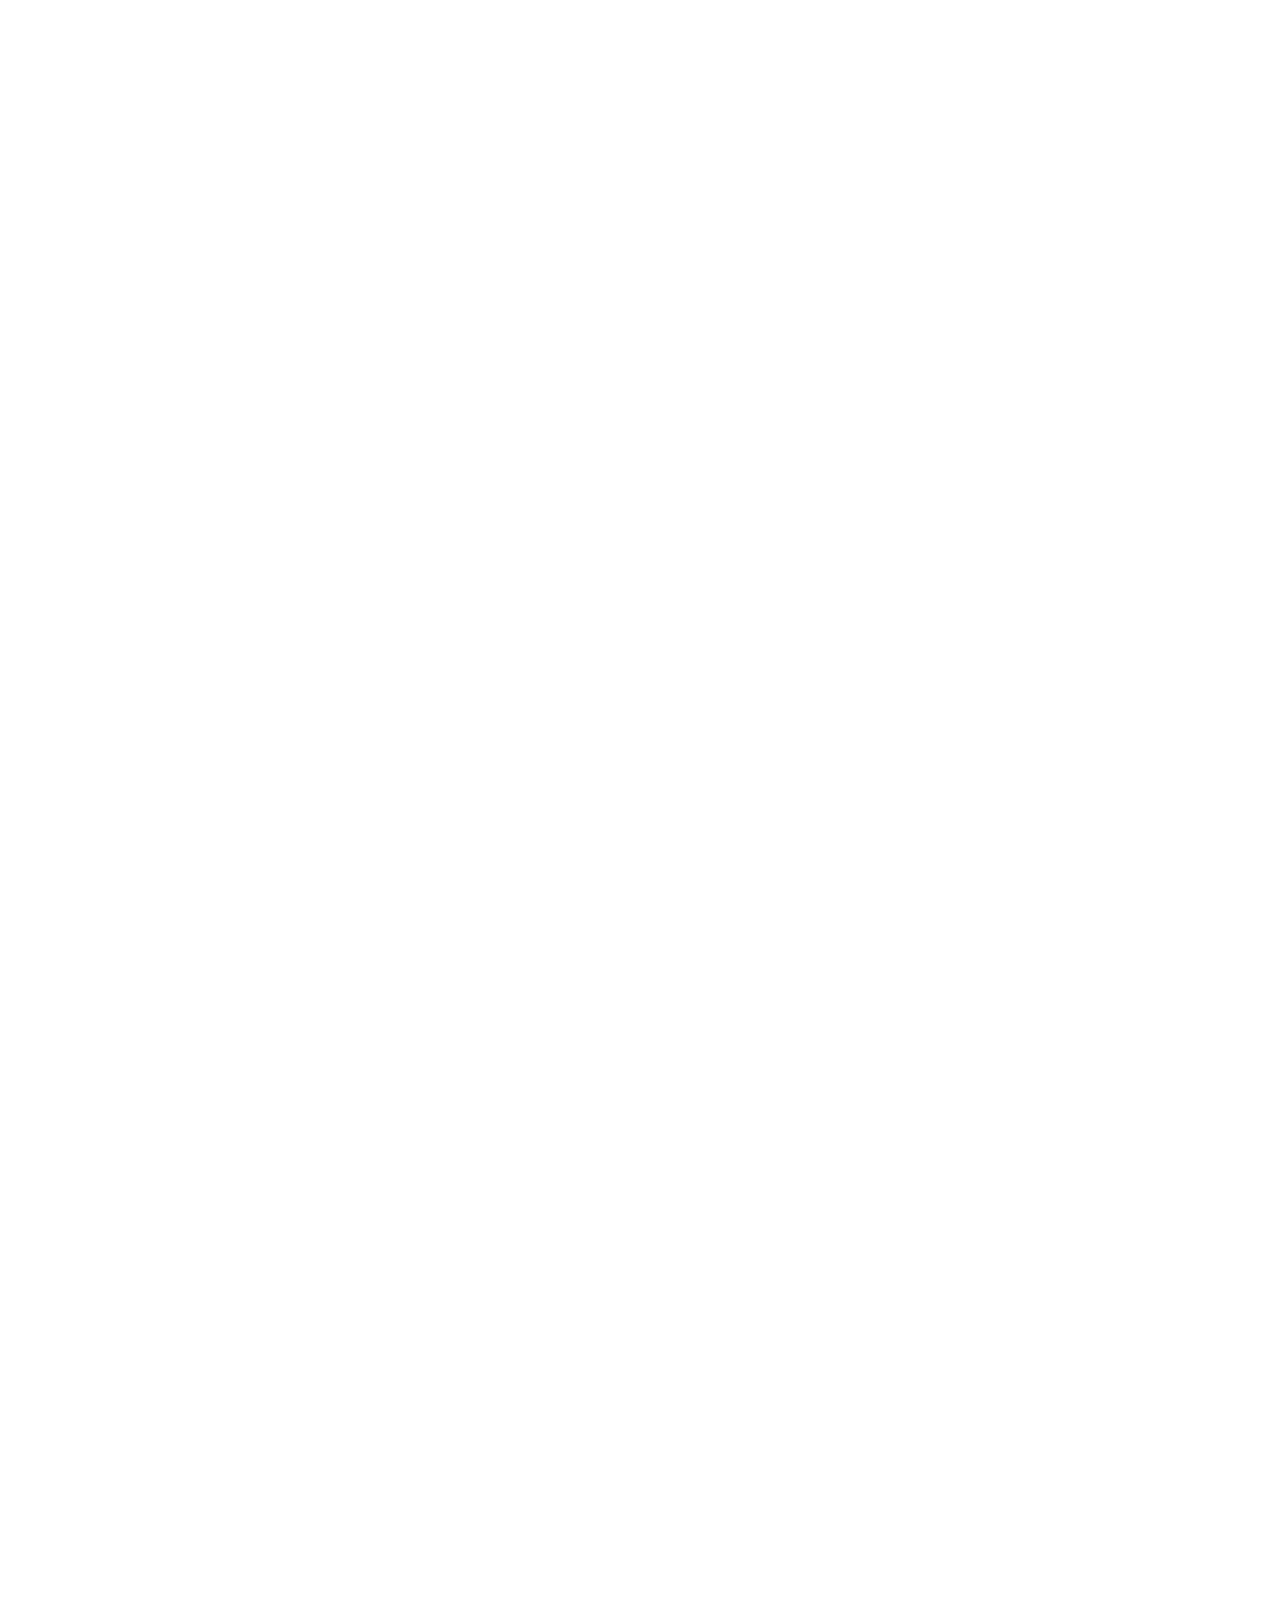
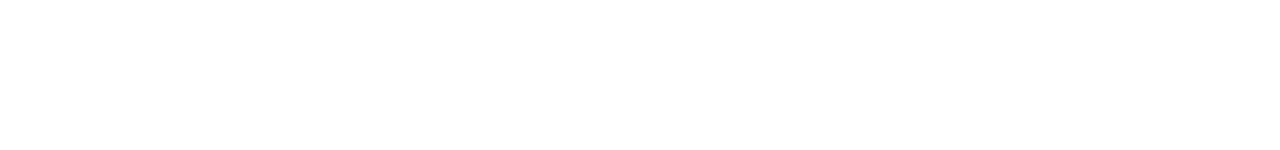
<file: Arizona.html>
<!DOCTYPE html>
<html lang="en">

<head>
    <meta charset="utf-8">
    <title>Scottsdale Detailing - Exclusive Mobile Details</title>
    <meta content="width=device-width, initial-scale=1.0" name="viewport">
    <meta name="keywords" content="Mobile Auto Detailing, Car Cleaning, Scottsdale Car Detailing, Interior Car Cleaning, Exterior Car Polish, Easy Online Booking, Professional Auto Detailing">
    <meta content="Experience premium auto detailing. Easy online booking, top-notch cleaning, and convenient service right at your doorstep in Scottsdale" name="description">


    <meta property="og:title" content="Mobile Car Detailing" />
    <meta property="og:description" content="Experience premium auto detailing. Easy online booking, top-notch cleaning, and convenient service right at your doorstep in Scottsdale" />
    <!-- Favicon -->
    <link href="img/Favi.PNG" rel="icon">

    <!-- Google Web Fonts -->
    <link rel="preconnect" href="https://fonts.googleapis.com">
    <link rel="preconnect" href="https://fonts.gstatic.com" crossorigin>
    <link href="https://fonts.googleapis.com/css2?family=Barlow:wght@600;700&family=Ubuntu:wght@400;500&display=swap" rel="stylesheet"> 

    <!-- Icon Font Stylesheet -->
    <link href="https://cdnjs.cloudflare.com/ajax/libs/font-awesome/5.10.0/css/all.min.css" rel="stylesheet">
    <link href="https://cdn.jsdelivr.net/npm/bootstrap-icons@1.4.1/font/bootstrap-icons.css" rel="stylesheet">

    <!-- Libraries Stylesheet -->
    <link href="lib/animate/animate.min.css" rel="stylesheet">
    <link href="lib/owlcarousel/assets/owl.carousel.min.css" rel="stylesheet">
    <link href="lib/tempusdominus/css/tempusdominus-bootstrap-4.min.css" rel="stylesheet" />

    <!-- Customized Bootstrap Stylesheet -->
    <link href="css/bootstrap.min.css" rel="stylesheet">

    <!-- Template Stylesheet -->
    <link href="css/style.css" rel="stylesheet">
</head>

<body>
    <!-- Spinner Start -->
    <div id="spinner" class="show bg-white position-fixed translate-middle w-100 vh-100 top-50 start-50 d-flex align-items-center justify-content-center">
        <div class="spinner-border text-primary" style="width: 3rem; height: 3rem;" role="status">
            <span class="sr-only">Loading...</span>
        </div>
    </div>
    <!-- Spinner End -->


    <!-- Topbar Start -->
    <div class="container-fluid bg-light p-0">
        <div class="row gx-0 d-none d-lg-flex">
            <div class="col-lg-7 px-5 text-start">
                <div class="h-100 d-inline-flex align-items-center py-3 me-4">
                    <small class="fa fa-map-marker-alt text-primary me-2"></small>
                    <small>Scottsdale AZ</small>
                </div>
                <div class="h-100 d-inline-flex align-items-center py-3">
                    <small class="far fa-clock text-primary me-2"></small>
                    <small>Mon - Sunday: Sunrise - Sunset</small>
                </div>
            </div>
            <div class="col-lg-5 px-5 text-end">
                <div class="h-100 d-inline-flex align-items-center py-3 me-4">
                    <small class="fa fa-phone-alt text-primary me-2"></small>
                    <a href="tel:+702-931-2030"><small>702-931-2030</small></a>
                </div>
                <div class="h-100 d-inline-flex align-items-center">
                    <a class="btn btn-sm-square bg-white text-primary me-1" href="https://www.facebook.com/westcoastdetailinggg" target="_blank"><i class="fab fa-facebook-f"></i></a>
                    <a class="btn btn-sm-square bg-white text-primary me-1" href="https://www.instagram.com/exclusivemobiledetail_/" target="_blank"><i class="fab fa-instagram"></i></a>
                </div>
            </div>
        </div>
    </div>
    <!-- Topbar End -->


    <!-- Navbar Start -->
    <nav class="navbar navbar-expand-lg bg-white navbar-light shadow sticky-top p-0">
        <a href="index.html" class="navbar-brand d-flex align-items-center px-4 px-lg-5">
            <h2 class="m-0 text-primary"><i class="fa fa-car me-3" href="img/BD7AB6C4-C4FD-4AD7-8E54-532B6FAA92BE.PNG"></i>Pristine Auto Detailing</h2>
        </a>
        <button type="button" class="navbar-toggler me-4" data-bs-toggle="collapse" data-bs-target="#navbarCollapse">
            <span class="navbar-toggler-icon"></span>
        </button>
        <div class="collapse navbar-collapse" id="navbarCollapse">
            <div class="navbar-nav ms-auto p-4 p-lg-0">
                <a href="index.html" class="nav-item nav-link active">Home</a>
                <a href="index.html" class="nav-item nav-link active">Las Vegas</a>

                <a href="Arizona.html" class="nav-item nav-link active">Scottsdale</a>
                <a href="#About" class="nav-item nav-link">About</a>
                <!--<a href="index.html" class="nav-item nav-link">FAQ</a>-->
                <a href="#Serv" class="nav-item nav-link">Services</a>
                <!--<div class="nav-item dropdown">
                    <a href="#" class="nav-link dropdown-toggle" data-bs-toggle="dropdown">Services</a>
                    <div class="dropdown-menu fade-up m-0">
                        <a href="booking.html" class="dropdown-item">Booking</a>
                        <a href="team.html" class="dropdown-item">Technicians</a>
                        <a href="testimonial.html" class="dropdown-item">Testimonial</a>
                        <a href="404.html" class="dropdown-item">404 Page</a>
                    </div>
                </div>-->
                <a href="#Foot" class="nav-item nav-link">Contact</a>
            </div>
            <a href="#Book" class="btn btn-primary py-4 px-lg-5 d-none d-lg-block">Book now<i class="fa fa-arrow-right ms-3"></i></a>
        </div>
    </nav>
    <!-- Navbar End -->


    <!-- Carousel Start -->
    <div class="container-fluid p-0 mb-5">
        <div id="header-carousel" class="carousel slide" data-bs-ride="carousel">
            <div class="carousel-inner">
                <div class="carousel-item active">
                    <img class="w-100" src="img/Stocks/BMW.png" alt="Image">
                    <div class="carousel-caption d-flex align-items-center">
                        <div class="container">
                            <div class="row align-items-center justify-content-center justify-content-lg-start">
                                <div class="col-10 col-lg-7 text-center text-lg-start">
                                    <h6 class="text-white text-uppercase mb-3 animated slideInDown">Pristine Auto Detailing</h6>
                                    <h1 class="display-3 text-white mb-4 pb-3 animated slideInDown">Mobile Scottsdale Car Detailing</h1>
                                    <a href="#Book" class="btn btn-primary py-3 px-5 animated slideInDown">Book in Scottsdale</a>
                                    <a href="Arizona.html" class="btn btn py-3 px-5 animated slideInDown">Book in Las Vegas<i class="fa fa-arrow-right ms-3"></i></a>
                                </div>
                            </div>
                        </div>
                    </div>
                </div>
                <div class="carousel-item">
                    <img class="w-100" src="img/Stocks/2016-Ferrari-LaFerrari-Wallpapers-1244902912.jpg" alt="Image">
                    <div class="carousel-caption d-flex align-items-center">
                        <div class="container">
                            <div class="row align-items-center justify-content-center justify-content-lg-start">
                                <div class="col-10 col-lg-7 text-center text-lg-start">
                                    <h6 class="text-white text-uppercase mb-3 animated slideInDown">Pristine Auto Detailing</h6>
                                    <h2 class="display-3 text-white mb-4 pb-3 animated slideInDown">Unrivaled Quality, Price, and Speed</h2>
                                    <a href="#Book" class="btn btn-primary py-3 px-5 animated slideInDown">Book in Scottsdale</a>
                                    <a href="Arizona.html" class="btn btn py-3 px-5 animated slideInDown">Book in Las Vegas<i class="fa fa-arrow-right ms-3"></i></a>
                                </div>
                                <div class="col-lg-5 d-none d-lg-flex animated zoomIn">
                                </div>
                            </div>
                        </div>
                    </div>
                </div>
            </div>
            <button class="carousel-control-prev" type="button" data-bs-target="#header-carousel"
                data-bs-slide="prev">
                <span class="carousel-control-prev-icon" aria-hidden="true"></span>
                <span class="visually-hidden">Previous</span>
            </button>
            <button class="carousel-control-next" type="button" data-bs-target="#header-carousel"
                data-bs-slide="next">
                <span class="carousel-control-next-icon" aria-hidden="true"></span>
                <span class="visually-hidden">Next</span>
            </button>
        </div>
    </div>
    <!-- Carousel End -->


    <!-- Service Start -->
    <div class="container-xxl py-5">
        <div class="container">
            <div class="row g-4">
                <div class="col-lg-4 col-md-6 wow fadeInUp" data-wow-delay="0.1s">
                    <div class="d-flex py-5 px-4">
                        <i class="fa fa-certificate fa-3x text-primary flex-shrink-0"></i>
                        <div class="ps-4">
                            <h5 class="mb-3">Mobile Service</h5>
                            <p>We bring top-notch detailing right to your doorstep. Book an appointment, and we'll handle the rest—wherever you are.</p>
                            <!--<a class="text-secondary border-bottom" href="">Read More</a>-->
                        </div>
                    </div>
                </div>
                <div class="col-lg-4 col-md-6 wow fadeInUp" data-wow-delay="0.3s">
                    <div class="d-flex bg-light py-5 px-4">
                        <i class="fa fa-users-cog fa-3x text-primary flex-shrink-0"></i>
                        <div class="ps-4">
                            <h5 class="mb-3">Qualified Detailing Experts</h5>
                            <p>Our team consists of certified auto detailing professionals trained in the latest techniques. Trust us to deliver meticulous care and unparalleled results.</p>
                            <!--<a class="text-secondary border-bottom" href="">Read More</a>-->
                        </div>
                    </div>
                </div>
                <div class="col-lg-4 col-md-6 wow fadeInUp" data-wow-delay="0.5s">
                    <div class="d-flex py-5 px-4">
                        <i class="fa fa-tools fa-3x text-primary flex-shrink-0"></i>
                        <div class="ps-4">
                            <h5 class="mb-3">High Grade Equipment</h5>
                            <p>We invest in high-quality cleaning equipment to ensure your vehicle receives the best treatment possible</p>
                            <!--<a class="text-secondary border-bottom" href="">Read More</a>-->
                        </div>
                    </div>
                </div>
            </div>
        </div>
    </div>
    <!-- Service End -->


    <!-- About Start -->
    <div class="container-xxl py-5" id="About">
        <div class="container">
            <div class="row g-5">
                <div class="col-lg-6 pt-4" style="min-height: 400px;">
                    <div class="position-relative h-100 wow fadeIn" data-wow-delay="0.1s">
                        <img class="position-absolute img-fluid w-100 h-100" src="img/Stocks/soapt.png" style="object-fit: cover;" alt="">
                    </div>
                </div>
                <div class="col-lg-6">
                    <h6 class="text-primary text-uppercase">About Us</h6>
                    <h1 class="mb-4"><span class="text-primary">Pristine Auto Detailing</span> Your Premier Scottsdale Detailing Service</h1>
                    <p class="mb-4">Pristine Auto Detailing has been serving the Scotsdale community with unparalleled auto detailing services. Our certified auto detailing professionals are committed to providing the highest level of care for your vehicle.</p>
                    <div class="row g-4 mb-3 pb-3">
                        <div class="col-12 wow fadeIn" data-wow-delay="0.1s">
                            <div class="d-flex">
                                <div class="bg-light d-flex flex-shrink-0 align-items-center justify-content-center mt-1" style="width: 45px; height: 45px;">
                                    <span class="fw-bold text-secondary">01</span>
                                </div>
                                <div class="ps-3">
                                    <h6>Book your appointment</h6>
                                    <span>Choose from our range of auto detailing services and book a convenient time slot. Scheduling is just a click away use our online booking/payment system or give us a call to secure your appointment.</span>
                                </div>
                            </div>
                        </div>
                        <div class="col-12 wow fadeIn" data-wow-delay="0.3s">
                            <div class="d-flex">
                                <div class="bg-light d-flex flex-shrink-0 align-items-center justify-content-center mt-1" style="width: 45px; height: 45px;">
                                    <span class="fw-bold text-secondary">02</span>
                                </div>
                                <div class="ps-3">
                                    <h6>We come to you</h6>
                                    <span>Our certified auto detailing professionals will arrive at your chosen location in Scottsdale, fully equipped to transform your vehicle. If you've opted for our Mobile Car Detailing service, rest assured, we bring the luxury auto spa experience right to your doorstep.</span>
                                </div>
                            </div>
                        </div>
                        <div class="col-12 wow fadeIn" data-wow-delay="0.5s">
                            <div class="d-flex">
                                <div class="bg-light d-flex flex-shrink-0 align-items-center justify-content-center mt-1" style="width: 45px; height: 45px;">
                                    <span class="fw-bold text-secondary">03</span>
                                </div>
                                <div class="ps-3">
                                    <h6>Satisfaction Guaranteed</h6>
                                    <span>Once we've completed our meticulous detailing process, your car will look and feel brand new. We will walk you through the completed work.</span>
                                </div>
                            </div>
                        </div>
                    </div>
                    <a href="#Book" class="btn btn-primary py-3 px-5">Book Now<i class="fa fa-arrow-right ms-3"></i></a>
                </div>
            </div>
        </div>
    </div>
    <!-- About End -->


    <!-- Service Start -->
    <div class="container-xxl service py-5" id="Serv">
        <div class="container">
            <div class="text-center wow fadeInUp" data-wow-delay="0.1s">
                <h6 class="text-primary text-uppercase">Services</h6>
                <h1 class="mb-5">Explore Our Services</h1>
            </div>
            <div class="row g-4 wow fadeInUp" data-wow-delay="0.3s">
                <div class="col-lg-4">
                    <div class="nav w-100 nav-pills me-4">
                        <button class="nav-link w-100 d-flex align-items-center text-start p-4 mb-4 active" data-bs-toggle="pill" data-bs-target="#tab-pane-1" type="button">
                            <i class="fa fa-car-side fa-2x me-3"></i>
                            <h4 class="m-0">Full Detail</h4>
                        </button>
                        <button class="nav-link w-100 d-flex align-items-center text-start p-4 mb-4" data-bs-toggle="pill" data-bs-target="#tab-pane-2" type="button">
                            <i class="fa fa-car fa-2x me-3"></i>
                            <h4 class="m-0">Pro-Shampoo/Extraction Detail</h4>
                        </button>
                        <button class="nav-link w-100 d-flex align-items-center text-start p-4 mb-4" data-bs-toggle="pill" data-bs-target="#tab-pane-3" type="button">
                            <i class="fa fa-cog fa-2x me-3"></i>
                            <h4 class="m-0">Polishing/Paint Correction</h4>
                        </button>
                        <button class="nav-link w-100 d-flex align-items-center text-start p-4 mb-0" data-bs-toggle="pill" data-bs-target="#tab-pane-4" type="button">
                            <i class="fa fa-oil-can fa-2x me-3"></i>
                            <h4 class="m-0">Ceramic Coating</h4>
                        </button>
                    </div>
                </div>
                <div class="col-lg-8">
                    <div class="tab-content w-100">
                        <div class="tab-pane fade show active" id="tab-pane-1">
                            <div class="row g-4">
                                <div class="col-md-6" style="min-height: 350px;">
                                    <div class="position-relative h-100">
                                        <img class="position-absolute img-fluid w-100 h-100" src="img/Stocks/supra.png"
                                            style="object-fit: cover;" alt="">
                                    </div>
                                </div>
                                <div class="col-md-6">
                                    <h3 class="mb-3">$100 - Sedan <br> $110 - SUV <br>$120 - Minivan/Truck</h3>
                                    <p class="mb-4">From wheel to rooftop, we meticulously cleanse every exterior element. Inside, we elevate your cabin's comfort with a thorough vacuuming followed by an intensive steam treatment. This steam process eradicates embedded stains on plastic surfaces and eliminates dust from hard-to-reach crevices. To enrich your interior, we lavish your leather with a nourishing conditioner. As a finishing touch, we seal your vehicle's luster with a protective layer of high-quality wax.</p>
                                    <p><i class="fa fa-check text-success me-3"></i>Leather Conditioner </p>
                                    <p><i class="fa fa-check text-success me-3"></i>Steam Cleaning </p>
                                    <p><i class="fa fa-check text-success me-3"></i>Exterior hand wash and dry </p>
                                    <p><i class="fa fa-check text-success me-3"></i>Hand Wax</p>
                                    <p><i class="fa fa-check text-success me-3"></i>Deep Interior Vacuum</p>
                                    <p><i class="fa fa-check text-success me-3"></i>Full interior wipe-down </p>
                                    <p><i class="fa fa-check text-success me-3"></i>Rim/Tire Cleaning and shine protectant</p>
                                    <p><i class="fa fa-check text-success me-3"></i>Windows Cleaned</p>
                                    <p><i class="fa fa-check text-success me-3"></i>All Cracks and Crevices Cleaned Out </p>
                                    <p><i class="fa fa-check text-success me-3"></i>Deodorizer</p>
                                    <a href="#Book" class="btn btn-primary py-3 px-5 mt-3">Book Now<i class="fa fa-arrow-right ms-3"></i></a>
                                </div>
                            </div>
                        </div>
                        <div class="tab-pane fade" id="tab-pane-2">
                            <div class="row g-4">
                                <div class="col-md-6" style="min-height: 350px;">
                                    <div class="position-relative h-100">
                                        <img class="position-absolute img-fluid w-100 h-100" src="img/Stocks/MercedesInt.png"
                                            style="object-fit: cover;" alt="">
                                    </div>
                                </div>
                                <div class="col-md-6">
                                    <h3 class="mb-3">$160 - Sedan <br>$175 - SUV <br>$190 - Minivan/Truck</h3>
                                    <p class="mb-4">Designed for an intense, comprehensive clean, this service transforms your vehicle inside and out. Say goodbye to stubborn carpet stains as we employ advanced extraction techniques to restore your flooring to a pristine state. Revel in an interior that looks and feels as good as new. To safeguard your vehicle against environmental wear and tear, we apply a premium-grade protective sealant.</p>
                                    <p><i class="fa fa-check text-success me-3"></i>Full Detail Package included</p>
                                    <p><i class="fa fa-check text-success me-3"></i>Professional Shampoo</p>
                                    <p><i class="fa fa-check text-success me-3"></i>Pet Hair Removal</p>
                                    <p><i class="fa fa-check text-success me-3"></i>Deep Stain Removal</p>
                                    <a href="#Book" class="btn btn-primary py-3 px-5 mt-3">Book Now<i class="fa fa-arrow-right ms-3"></i></a>
                                </div>
                            </div>
                        </div>
                        <div class="tab-pane fade" id="tab-pane-3">
                            <div class="row g-4">
                                <div class="col-md-6" style="min-height: 350px;">
                                    <div class="position-relative h-100">
                                        <img class="position-absolute img-fluid w-100 h-100" src="img/Stocks/About.png"
                                            style="object-fit: cover;" alt="">
                                    </div>
                                </div>
                                <div class="col-md-6">
                                    <h3 class="mb-3">$350 - Sedan <br> $400 - SUV <br>$450 - Minivan/Truck</h3>
                                    <p class="mb-4">Rediscover your vehicle's original shine with our Paint Restoration Detailing. From eliminating scratches to complimentary Full Auto and Engine Bay Details, we offer a complete transformation.</p>
                                    <p><i class="fa fa-check text-success me-3"></i>Full Detail Package Included</p>
                                    <p><i class="fa fa-check text-success me-3"></i>Pro Shampoo/Extraction Detail Package Included</p>
                                    <p><i class="fa fa-check text-success me-3"></i>Paint Oxidation Removal</p>
                                    <p><i class="fa fa-check text-success me-3"></i>Scratch and Swirl</p>
                                    <p><i class="fa fa-check text-success me-3"></i>Clay Bar Treatment</p>
                                    <p><i class="fa fa-check text-success me-3"></i>Two Step Polish</p>
                                    <a href="#Book" class="btn btn-primary py-3 px-5 mt-3">Book Now<i class="fa fa-arrow-right ms-3"></i></a>
                                </div>
                            </div>
                        </div>
                        <div class="tab-pane fade" id="tab-pane-4">
                            <div class="row g-4">
                                <div class="col-md-6" style="min-height: 350px;">
                                    <div class="position-relative h-100">
                                        <img class="position-absolute img-fluid w-100 h-100" src="img/Stocks/soapt.png"
                                            style="object-fit: cover;" alt="">
                                    </div>
                                </div>
                                <div class="col-md-6">
                                    <h3 class="mb-3">$750 - Sedan <br> $850 - SUV <br>$950 - Minivan/Truck</h3>
                                    <p class="mb-4">For the Discerning Car Owner Committed to Long-Term Maintenance, our Adam’s Graphene Ceramic Coating Package is the ultimate investment. This advanced coating shields your vehicle from a myriad of environmental hazards, including sun damage, hard water spots, and wind-induced debris like dust and bugs. Utilizing Adam's Graphene Ceramic, a cutting-edge formula proven to last up to 7 years, we deliver a scratch-free, swirl-free finish with exceptional hydrophobic properties and high-gloss sheen.</p>
                                    <p><i class="fa fa-check text-success me-3"></i>Full Detail Package Included</p>
                                    <p><i class="fa fa-check text-success me-3"></i>Pro Shampoo/Extraction Package Detail Included</p>
                                    <p><i class="fa fa-check text-success me-3"></i>Polishing/Paint Correction Package Included</p>
                                    <p><i class="fa fa-check text-success me-3"></i>Ceramic Coating Finish</p>
                                    <p><i class="fa fa-check text-success me-3"></i>7 Year Lasting Durability Coating</p>
                                    <p><i class="fa fa-check text-success me-3"></i>High Gloss, Hydrophobic and Swirl Free Finish</p>
                                    <a href="#Book" class="btn btn-primary py-3 px-5 mt-3">Book Now<i class="fa fa-arrow-right ms-3"></i></a>
                                </div>
                            </div>
                        </div>
                    </div>
                </div>
            </div>
        </div>
    </div>
    <!-- Service End -->

            <!-- Testimonial Start -->
            <div class="container-xxl py-5 wow fadeInUp" data-wow-delay="0.1s">
                <div class="container">
                    <div class="text-center">
                        <h6 class="text-primary text-uppercase">Testimonials</h6>
                        <h1 class="mb-5">What Our Clients Say!</h1>
                    </div>
                    <div class="owl-carousel testimonial-carousel position-relative">
                        <div class="testimonial-item text-center">
    
                            <h5 class="mb-0">Tim Maudsley</h5>
    
                            <div class="testimonial-text bg-light text-center p-4">
                            <p class="mb-0">"Charles and Tre came to my house during Labor Day weekend. These guys worked really hard for a hour and a half. Got the car looking spotless again. Thank you guys for working so hard on a holiday weekend !"</p>
                            </div>
                        </div>
                        <div class="testimonial-item text-center">
       
                            <h5 class="mb-0">Michael J Gawreluk III</h5>
    
                            <div class="testimonial-text bg-light text-center p-4">
                            <p class="mb-0">"Jacob came over to the house and he did an excellent job cleaning my car. It looks brand new again. I would highly reccomend this detailing service."</p>
                            </div>
                        </div>
                        <div class="testimonial-item text-center">
                  
                            <h5 class="mb-0">Ray Nancy</h5>
    
                            <div class="testimonial-text bg-light text-center p-4">
                            <p class="mb-0">"Fast service nd a terrific job on my 2000 Excusion Limited. THe rig gleams after awash and wax like a whole new truck. Highly Recommed"</p>
                            </div>
                        </div>
                        <div class="testimonial-item text-center">
                 
                            <h5 class="mb-0">John S</h5>
           
                            <div class="testimonial-text bg-light text-center p-4">
                            <p class="mb-0">"Charles detailed 2 SUV's and did such a good job. I asked if he would be interested in detailing my harley before he left. He got here 8AM and didn't leave until 4PM and he made sure I was happy he didnt say he was done he said "can you please come look at the vehicles and see if theres anything that needs attention"</p>
                            </div>
                        </div>
                    </div>
                </div>
            </div>
            <!-- Testimonial End -->


    <!-- Booking Start -->
    <div class="container-fluid bg-secondary booking my-5 wow fadeInUp" data-wow-delay="0.1s" id="Book">
        <div class="container">
            <div class="row gx-5">
                <div class="col-lg-6 py-5">
                    <div class="py-5">
                        <h1 class="text-white mb-4">Rest assured, you're in good hands</h1>
                        <p class="text-white mb-0">Once you book with us, we'll promptly confirm your appointment and send you an itemized invoice. Then, our team of experts will meticulously detail your vehicle, ensuring it looks and feels brand new.</p>
                    </div>
                </div>
                <div class="col-lg-6">
                    <div class="bg-primary h-100 d-flex flex-column justify-content-center text-center p-5 wow zoomIn" data-wow-delay="0.6s">
                        <h1 class="text-white mb-4">Book For A Service</h1>
                        <form action="https://formspree.io/f/xrgwdlyb" method="POST">
                            <div class="row g-3">

                                <div class="col-12 col-sm-6">
                                    <input name="Name" type="text" class="form-control border-0" placeholder="Your Name" style="height: 55px;">
                                </div>

                                <div class="col-12 col-sm-6">
                                    <input name="email" type="email" class="form-control border-0" placeholder="Your Email" style="height: 55px;">
                                </div>

                                <div class="col-12 col-sm-6">
                                    <select name="Service" class="form-select border-0" style="height: 55px;">
                                        <option selected>Select A Service</option>
                                        <option value="1">Full Detail</option>
                                        <option value="2">Pro-Shampoo/Extraction Detail</option>
                                        <option value="3">Polishing/Paint Correction</option>
                                        <option value="3">Ceramic Coating</option>
                                    </select>
                                </div>

                                <div class="col-12 col-sm-6">
                                    <div class="date" id="date1" data-target-input="nearest">
                                        <input name="Date" type="text"
                                            class="form-control border-0 datetimepicker-input"
                                            placeholder="Service Date" data-target="#date1" data-toggle="datetimepicker" style="height: 55px;">
                                    </div>
                                </div>

                                <div class="col-12 col-sm-6">
                                    <input name="Time" type="text" class="form-control border-0" placeholder="Select TIme" style="height: 55px;">
                                </div>

                                <div class="col-12 col-sm-6">
                                    <select name="Car" class="form-select border-0" style="height: 55px;">
                                        <option selected>Car Classification</option>
                                        <option value="1">Sedan</option>
                                        <option value="2">SUV</option>
                                        <option value="3">Minivan/Truck</option>
                                    </select>
                                </div>
                                
                                <div class="col-12">
                                    <textarea class="form-control border-0" placeholder="Address" name="Extra"></textarea>
                                </div>
                                <input type="hidden" name="_subject" id="email-subject" value="New Customer">
                            
                                <div class="col-12">
                                    <button class="btn btn-secondary w-100 py-3" type="submit">Book Now</button>
                                </div>
                            </div>
                        </form>
                    </div>
                </div>
            </div>
        </div>
    </div>
    <!-- Booking End -->


    <!-- Team Start -->
    <!--<div class="container-xxl py-5">
        <div class="container">
            <div class="text-center wow fadeInUp" data-wow-delay="0.1s">
                <h6 class="text-primary text-uppercase">// Our Experts //</h6>
                <h1 class="mb-5">Our Expert Technicians</h1>
            </div>
            <div class="row g-4">
                <div class="col-lg-3 col-md-6 wow fadeInUp" data-wow-delay="0.1s">
                    <div class="team-item">
                        <div class="position-relative overflow-hidden">
                            <img class="img-fluid" src="img/team-1.jpg" alt="">
                            <div class="team-overlay position-absolute start-0 top-0 w-100 h-100">
                                <a class="btn btn-square mx-1" href=""><i class="fab fa-facebook-f"></i></a>
                                <a class="btn btn-square mx-1" href=""><i class="fab fa-twitter"></i></a>
                                <a class="btn btn-square mx-1" href=""><i class="fab fa-instagram"></i></a>
                            </div>
                        </div>
                        <div class="bg-light text-center p-4">
                            <h5 class="fw-bold mb-0">Full Name</h5>
                            <small>Founder</small>
                        </div>
                    </div>
                </div>
                <div class="col-lg-3 col-md-6 wow fadeInUp" data-wow-delay="0.3s">
                    <div class="team-item">
                        <div class="position-relative overflow-hidden">
                            <img class="img-fluid" src="img/team-2.jpg" alt="">
                            <div class="team-overlay position-absolute start-0 top-0 w-100 h-100">
                                <a class="btn btn-square mx-1" href=""><i class="fab fa-facebook-f"></i></a>
                                <a class="btn btn-square mx-1" href=""><i class="fab fa-twitter"></i></a>
                                <a class="btn btn-square mx-1" href=""><i class="fab fa-instagram"></i></a>
                            </div>
                        </div>
                        <div class="bg-light text-center p-4">
                            <h5 class="fw-bold mb-0">Full Name</h5>
                            <small>Designation</small>
                        </div>
                    </div>
                </div>
                <div class="col-lg-3 col-md-6 wow fadeInUp" data-wow-delay="0.5s">
                    <div class="team-item">
                        <div class="position-relative overflow-hidden">
                            <img class="img-fluid" src="img/team-3.jpg" alt="">
                            <div class="team-overlay position-absolute start-0 top-0 w-100 h-100">
                                <a class="btn btn-square mx-1" href=""><i class="fab fa-facebook-f"></i></a>
                                <a class="btn btn-square mx-1" href=""><i class="fab fa-twitter"></i></a>
                                <a class="btn btn-square mx-1" href=""><i class="fab fa-instagram"></i></a>
                            </div>
                        </div>
                        <div class="bg-light text-center p-4">
                            <h5 class="fw-bold mb-0">Full Name</h5>
                            <small>Designation</small>
                        </div>
                    </div>
                </div>
                <div class="col-lg-3 col-md-6 wow fadeInUp" data-wow-delay="0.7s">
                    <div class="team-item">
                        <div class="position-relative overflow-hidden">
                            <img class="img-fluid" src="img/team-4.jpg" alt="">
                            <div class="team-overlay position-absolute start-0 top-0 w-100 h-100">
                                <a class="btn btn-square mx-1" href=""><i class="fab fa-facebook-f"></i></a>
                                <a class="btn btn-square mx-1" href=""><i class="fab fa-twitter"></i></a>
                                <a class="btn btn-square mx-1" href=""><i class="fab fa-instagram"></i></a>
                            </div>
                        </div>
                        <div class="bg-light text-center p-4">
                            <h5 class="fw-bold mb-0">Full Name</h5>
                            <small>Designation</small>
                        </div>
                    </div>
                </div>
            </div>
        </div>
    </div>-->
    <!-- Team End -->


    <!-- Footer Start -->
    <div class="container-fluid bg-dark text-light footer pt-5 mt-5 wow fadeIn" data-wow-delay="0.1s" id="Foot">
        <div class="container py-5">
            <div class="row g-5">
                <div class="col-lg-3 col-md-6">
                    <h4 class="text-light mb-4">Address</h4>
                    <p class="mb-2"><i class="fa fa-map-marker-alt me-3"></i>Scottsdale AZ</p>
                    <p class="mb-2"><i class="fa fa-phone-alt me-3"></i><a href="tel:+17759016063">+1 775-901-6063</a> </p>
                    <p class="mb-2"><!--<i class="fa fa-envelope me-3">--></i><a href="mailto:Charles.rosenow.b@gmail.com">Charles.rosenow.b@gmail.com</a></p>
                    <div class="d-flex pt-2">
                        <a class="btn btn-outline-light btn-social" href="https://www.facebook.com/westcoastdetailinggg"><i class="fab fa-facebook-f"></i></a>
                        <a class="btn btn-outline-light btn-social" href="https://www.instagram.com/exclusivemobiledetail_/"><i class="fab fa-instagram"></i></a>
                        <!--<a class="btn btn-outline-light btn-social" href=""><i class="fab fa-youtube"></i></a>-->
                    </div>
                </div>
                <div class="col-lg-3 col-md-6">
                    <h4 class="text-light mb-4">Opening Hours</h4>
                    <h6 class="text-light">Monday - Sunday:</h6>
                    <p class="mb-4">Sunrise - Sunset</p>
                </div>
                <div class="col-lg-3 col-md-6">
                    <h4 class="text-light mb-4">Services</h4>
                    <a class="btn btn-link" href="#Serv">Full Detail</a>
                    <a class="btn btn-link" href="#Serv">Pro-Shampoo/Extraction Detail</a>
                    <a class="btn btn-link" href="#Serv">Polishing/Paint Correction</a>
                    <a class="btn btn-link" href="#Serv">Ceramic Coating</a>
                </div>
                <div class="col-lg-3 col-md-6">
                    <h4 class="text-light mb-4">Newsletter</h4>
                    <p>Sign up to our newsletter for discounts and tips for vehicle longevity</p>
                    <div class="position-relative mx-auto" style="max-width: 400px;">
                        <iframe src="https://charlesrosenow.substack.com/embed" style="background: transparent; border-radius: 10px;"></iframe>
                    </div>
                </div>
            </div>
        </div>
        <div class="container">
            <div class="copyright">
                <div class="row">
                    <div class="col-md-6 text-center text-md-start mb-3 mb-md-0">
                        &copy; <a class="border-bottom" href="#">Exclusive Mobile Details</a>, All Right Reserved.
                    </div>
                    <!--<div class="col-md-6 text-center text-md-end">
                        <div class="footer-menu">
                            <a href="">Home</a>
                            <a href="">Cookies</a>
                            <a href="">Help</a>
                            <a href="">FQAs</a>
                        </div>
                    </div>-->
                </div>
            </div>
        </div>
    </div>
    <!-- Footer End -->




    <!-- JavaScript Libraries -->
    <script src="https://code.jquery.com/jquery-3.4.1.min.js"></script>
    <script src="https://cdn.jsdelivr.net/npm/bootstrap@5.0.0/dist/js/bootstrap.bundle.min.js"></script>
    <script src="lib/wow/wow.min.js"></script>
    <script src="lib/easing/easing.min.js"></script>
    <script src="lib/waypoints/waypoints.min.js"></script>
    <script src="lib/counterup/counterup.min.js"></script>
    <script src="lib/owlcarousel/owl.carousel.min.js"></script>
    <script src="lib/tempusdominus/js/moment.min.js"></script>
    <script src="lib/tempusdominus/js/moment-timezone.min.js"></script>
    <script src="lib/tempusdominus/js/tempusdominus-bootstrap-4.min.js"></script>

    <!-- Template Javascript -->
    <script src="js/main.js"></script>
</body>

</html>
</file>
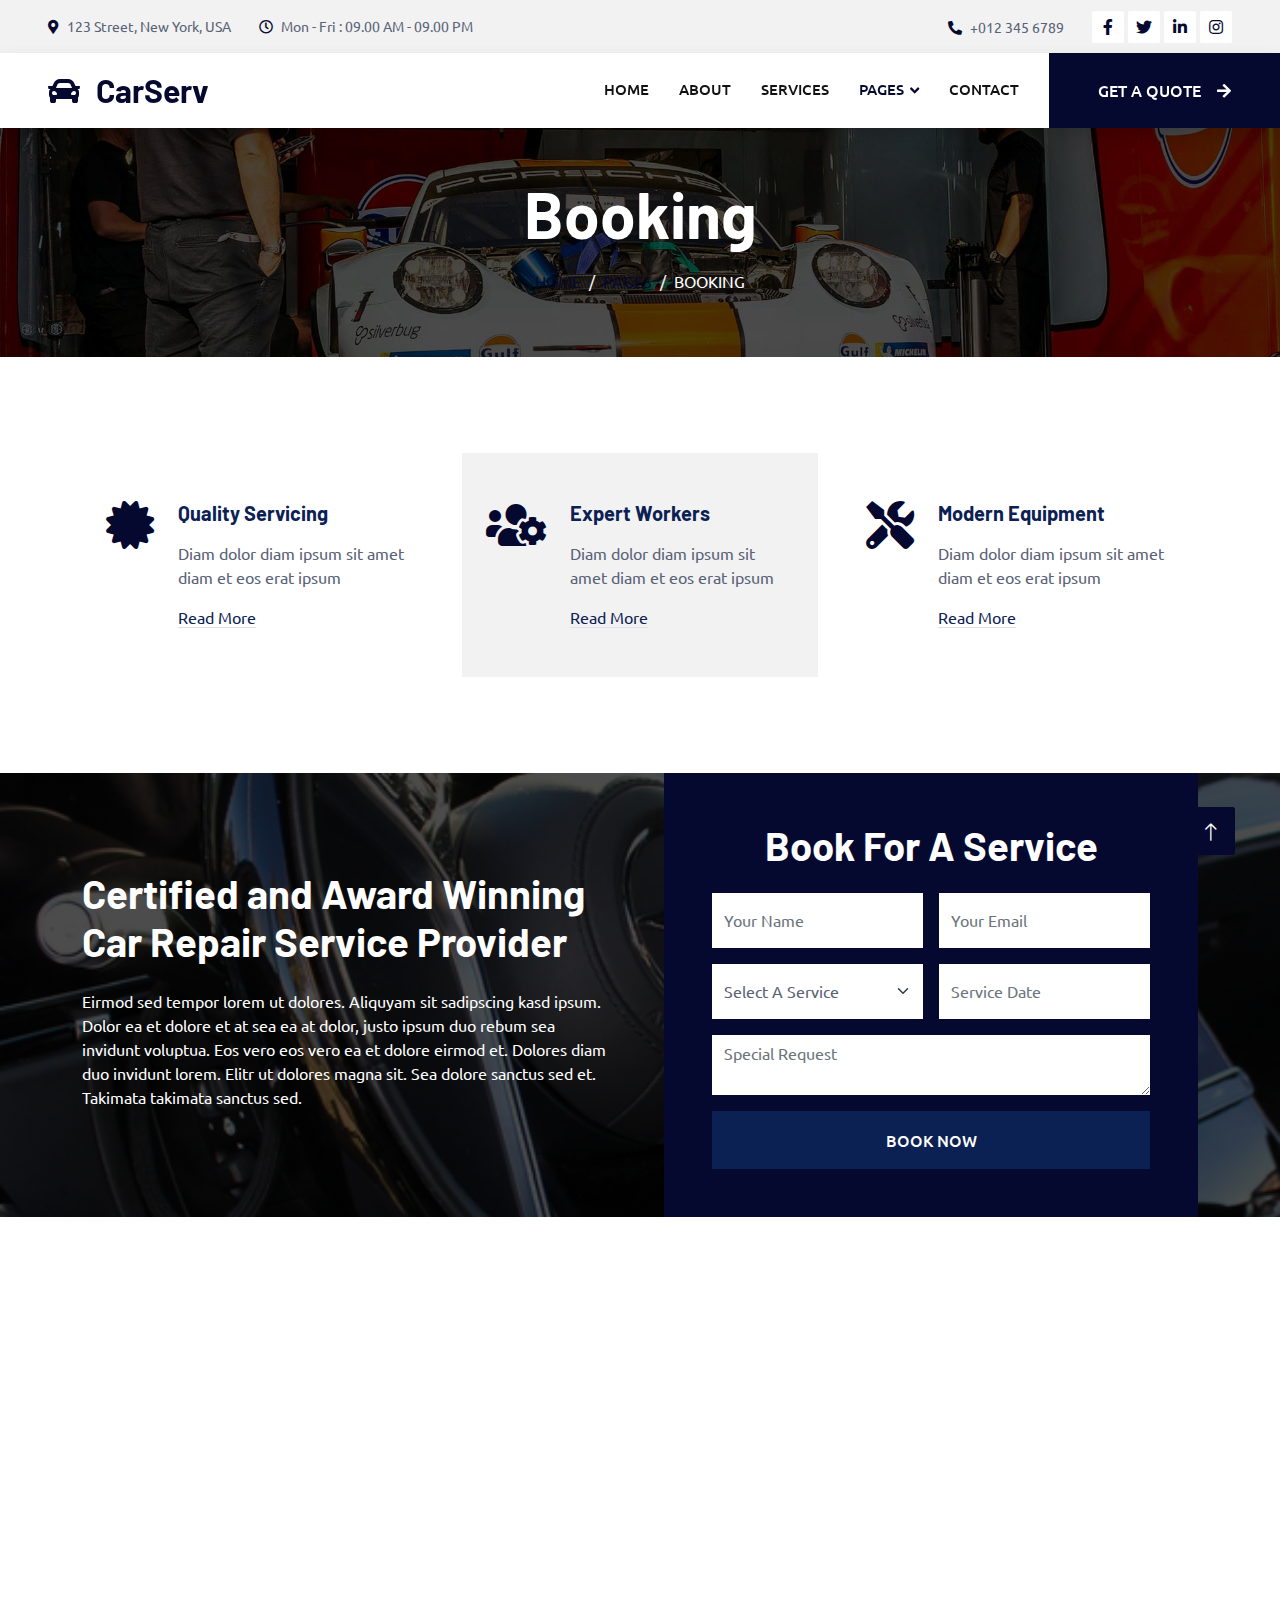
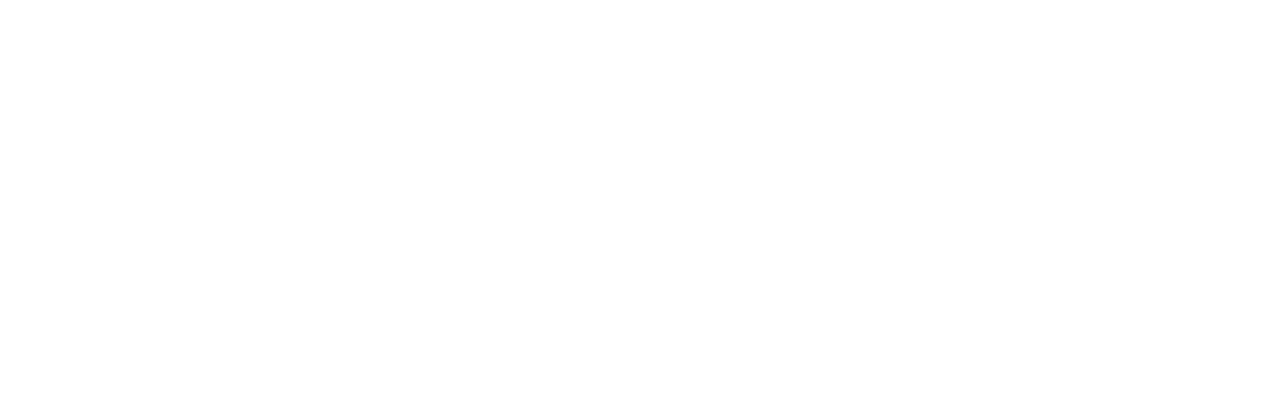
<file: booking.html>
<!DOCTYPE html>
<html lang="en">

<head>
    <meta charset="utf-8">
    <title>CarServ - Car Repair HTML Template</title>
    <meta content="width=device-width, initial-scale=1.0" name="viewport">
    <meta content="" name="keywords">
    <meta content="" name="description">

    <!-- Favicon -->
    <link href="img/favicon.ico" rel="icon">

    <!-- Google Web Fonts -->
    <link rel="preconnect" href="https://fonts.googleapis.com">
    <link rel="preconnect" href="https://fonts.gstatic.com" crossorigin>
    <link href="https://fonts.googleapis.com/css2?family=Barlow:wght@600;700&family=Ubuntu:wght@400;500&display=swap" rel="stylesheet"> 

    <!-- Icon Font Stylesheet -->
    <link href="https://cdnjs.cloudflare.com/ajax/libs/font-awesome/5.10.0/css/all.min.css" rel="stylesheet">
    <link href="https://cdn.jsdelivr.net/npm/bootstrap-icons@1.4.1/font/bootstrap-icons.css" rel="stylesheet">

    <!-- Libraries Stylesheet -->
    <link href="lib/animate/animate.min.css" rel="stylesheet">
    <link href="lib/owlcarousel/assets/owl.carousel.min.css" rel="stylesheet">
    <link href="lib/tempusdominus/css/tempusdominus-bootstrap-4.min.css" rel="stylesheet" />

    <!-- Customized Bootstrap Stylesheet -->
    <link href="css/bootstrap.min.css" rel="stylesheet">

    <!-- Template Stylesheet -->
    <link href="css/style.css" rel="stylesheet">
</head>

<body>
    <!-- Spinner Start -->
    <div id="spinner" class="show bg-white position-fixed translate-middle w-100 vh-100 top-50 start-50 d-flex align-items-center justify-content-center">
        <div class="spinner-border text-primary" style="width: 3rem; height: 3rem;" role="status">
            <span class="sr-only">Loading...</span>
        </div>
    </div>
    <!-- Spinner End -->


    <!-- Topbar Start -->
    <div class="container-fluid bg-light p-0">
        <div class="row gx-0 d-none d-lg-flex">
            <div class="col-lg-7 px-5 text-start">
                <div class="h-100 d-inline-flex align-items-center py-3 me-4">
                    <small class="fa fa-map-marker-alt text-primary me-2"></small>
                    <small>123 Street, New York, USA</small>
                </div>
                <div class="h-100 d-inline-flex align-items-center py-3">
                    <small class="far fa-clock text-primary me-2"></small>
                    <small>Mon - Fri : 09.00 AM - 09.00 PM</small>
                </div>
            </div>
            <div class="col-lg-5 px-5 text-end">
                <div class="h-100 d-inline-flex align-items-center py-3 me-4">
                    <small class="fa fa-phone-alt text-primary me-2"></small>
                    <small>+012 345 6789</small>
                </div>
                <div class="h-100 d-inline-flex align-items-center">
                    <a class="btn btn-sm-square bg-white text-primary me-1" href=""><i class="fab fa-facebook-f"></i></a>
                    <a class="btn btn-sm-square bg-white text-primary me-1" href=""><i class="fab fa-twitter"></i></a>
                    <a class="btn btn-sm-square bg-white text-primary me-1" href=""><i class="fab fa-linkedin-in"></i></a>
                    <a class="btn btn-sm-square bg-white text-primary me-0" href=""><i class="fab fa-instagram"></i></a>
                </div>
            </div>
        </div>
    </div>
    <!-- Topbar End -->


    <!-- Navbar Start -->
    <nav class="navbar navbar-expand-lg bg-white navbar-light shadow sticky-top p-0">
        <a href="index.html" class="navbar-brand d-flex align-items-center px-4 px-lg-5">
            <h2 class="m-0 text-primary"><i class="fa fa-car me-3"></i>CarServ</h2>
        </a>
        <button type="button" class="navbar-toggler me-4" data-bs-toggle="collapse" data-bs-target="#navbarCollapse">
            <span class="navbar-toggler-icon"></span>
        </button>
        <div class="collapse navbar-collapse" id="navbarCollapse">
            <div class="navbar-nav ms-auto p-4 p-lg-0">
                <a href="index.html" class="nav-item nav-link">Home</a>
                <a href="about.html" class="nav-item nav-link">About</a>
                <a href="service.html" class="nav-item nav-link">Services</a>
                <div class="nav-item dropdown">
                    <a href="#" class="nav-link dropdown-toggle active" data-bs-toggle="dropdown">Pages</a>
                    <div class="dropdown-menu fade-up m-0">
                        <a href="booking.html" class="dropdown-item active">Booking</a>
                        <a href="team.html" class="dropdown-item">Technicians</a>
                        <a href="testimonial.html" class="dropdown-item">Testimonial</a>
                        <a href="404.html" class="dropdown-item">404 Page</a>
                    </div>
                </div>
                <a href="contact.html" class="nav-item nav-link">Contact</a>
            </div>
            <a href="" class="btn btn-primary py-4 px-lg-5 d-none d-lg-block">Get A Quote<i class="fa fa-arrow-right ms-3"></i></a>
        </div>
    </nav>
    <!-- Navbar End -->


    <!-- Page Header Start -->
    <div class="container-fluid page-header mb-5 p-0" style="background-image: url(img/carousel-bg-1.jpg);">
        <div class="container-fluid page-header-inner py-5">
            <div class="container text-center">
                <h1 class="display-3 text-white mb-3 animated slideInDown">Booking</h1>
                <nav aria-label="breadcrumb">
                    <ol class="breadcrumb justify-content-center text-uppercase">
                        <li class="breadcrumb-item"><a href="#">Home</a></li>
                        <li class="breadcrumb-item"><a href="#">Pages</a></li>
                        <li class="breadcrumb-item text-white active" aria-current="page">Booking</li>
                    </ol>
                </nav>
            </div>
        </div>
    </div>
    <!-- Page Header End -->


    <!-- Service Start -->
    <div class="container-xxl py-5">
        <div class="container">
            <div class="row g-4">
                <div class="col-lg-4 col-md-6 wow fadeInUp" data-wow-delay="0.1s">
                    <div class="d-flex py-5 px-4">
                        <i class="fa fa-certificate fa-3x text-primary flex-shrink-0"></i>
                        <div class="ps-4">
                            <h5 class="mb-3">Quality Servicing</h5>
                            <p>Diam dolor diam ipsum sit amet diam et eos erat ipsum</p>
                            <a class="text-secondary border-bottom" href="">Read More</a>
                        </div>
                    </div>
                </div>
                <div class="col-lg-4 col-md-6 wow fadeInUp" data-wow-delay="0.3s">
                    <div class="d-flex bg-light py-5 px-4">
                        <i class="fa fa-users-cog fa-3x text-primary flex-shrink-0"></i>
                        <div class="ps-4">
                            <h5 class="mb-3">Expert Workers</h5>
                            <p>Diam dolor diam ipsum sit amet diam et eos erat ipsum</p>
                            <a class="text-secondary border-bottom" href="">Read More</a>
                        </div>
                    </div>
                </div>
                <div class="col-lg-4 col-md-6 wow fadeInUp" data-wow-delay="0.5s">
                    <div class="d-flex py-5 px-4">
                        <i class="fa fa-tools fa-3x text-primary flex-shrink-0"></i>
                        <div class="ps-4">
                            <h5 class="mb-3">Modern Equipment</h5>
                            <p>Diam dolor diam ipsum sit amet diam et eos erat ipsum</p>
                            <a class="text-secondary border-bottom" href="">Read More</a>
                        </div>
                    </div>
                </div>
            </div>
        </div>
    </div>
    <!-- Service End -->


    <!-- Booking Start -->
    <div class="container-fluid bg-secondary booking my-5 wow fadeInUp" data-wow-delay="0.1s">
        <div class="container">
            <div class="row gx-5">
                <div class="col-lg-6 py-5">
                    <div class="py-5">
                        <h1 class="text-white mb-4">Certified and Award Winning Car Repair Service Provider</h1>
                        <p class="text-white mb-0">Eirmod sed tempor lorem ut dolores. Aliquyam sit sadipscing kasd ipsum. Dolor ea et dolore et at sea ea at dolor, justo ipsum duo rebum sea invidunt voluptua. Eos vero eos vero ea et dolore eirmod et. Dolores diam duo invidunt lorem. Elitr ut dolores magna sit. Sea dolore sanctus sed et. Takimata takimata sanctus sed.</p>
                    </div>
                </div>
                <div class="col-lg-6">
                    <div class="bg-primary h-100 d-flex flex-column justify-content-center text-center p-5 wow zoomIn" data-wow-delay="0.6s">
                        <h1 class="text-white mb-4">Book For A Service</h1>
                        <form>
                            <div class="row g-3">
                                <div class="col-12 col-sm-6">
                                    <input type="text" class="form-control border-0" placeholder="Your Name" style="height: 55px;">
                                </div>
                                <div class="col-12 col-sm-6">
                                    <input type="email" class="form-control border-0" placeholder="Your Email" style="height: 55px;">
                                </div>
                                <div class="col-12 col-sm-6">
                                    <select class="form-select border-0" style="height: 55px;">
                                        <option selected>Select A Service</option>
                                        <option value="1">Service 1</option>
                                        <option value="2">Service 2</option>
                                        <option value="3">Service 3</option>
                                    </select>
                                </div>
                                <div class="col-12 col-sm-6">
                                    <div class="date" id="date1" data-target-input="nearest">
                                        <input type="text"
                                            class="form-control border-0 datetimepicker-input"
                                            placeholder="Service Date" data-target="#date1" data-toggle="datetimepicker" style="height: 55px;">
                                    </div>
                                </div>
                                <div class="col-12">
                                    <textarea class="form-control border-0" placeholder="Special Request"></textarea>
                                </div>
                                <div class="col-12">
                                    <button class="btn btn-secondary w-100 py-3" type="submit">Book Now</button>
                                </div>
                            </div>
                        </form>
                    </div>
                </div>
            </div>
        </div>
    </div>
    <!-- Booking End -->


    <!-- Call To Action Start -->
    <div class="container-xxl py-5 wow fadeInUp" data-wow-delay="0.1s">
        <div class="container">
            <div class="row g-4">
                <div class="col-lg-8 col-md-6">
                    <h6 class="text-primary text-uppercase">// Call To Action //</h6>
                    <h1 class="mb-4">Have Any Pre Booking Question?</h1>
                    <p class="mb-0">Lorem diam ea sit dolor labore. Clita et dolor erat sed est lorem sed et sit. Diam sed duo magna erat et stet clita ea magna ea sed, sit labore magna lorem tempor justo rebum dolores. Eos dolor sea erat amet et, lorem labore lorem at dolores. Stet ea ut justo et, clita et et ipsum diam.</p>
                </div>
                <div class="col-lg-4 col-md-6">
                    <div class="bg-primary d-flex flex-column justify-content-center text-center h-100 p-4">
                        <h3 class="text-white mb-4"><i class="fa fa-phone-alt me-3"></i>+012 345 6789</h3>
                        <a href="" class="btn btn-secondary py-3 px-5">Contact Us<i class="fa fa-arrow-right ms-3"></i></a>
                    </div>
                </div>
            </div>
        </div>
    </div>
    <!-- Call To Action End -->


    <!-- Footer Start -->
    <div class="container-fluid bg-dark text-light footer pt-5 mt-5 wow fadeIn" data-wow-delay="0.1s">
        <div class="container py-5">
            <div class="row g-5">
                <div class="col-lg-3 col-md-6">
                    <h4 class="text-light mb-4">Address</h4>
                    <p class="mb-2"><i class="fa fa-map-marker-alt me-3"></i>123 Street, New York, USA</p>
                    <p class="mb-2"><i class="fa fa-phone-alt me-3"></i>+012 345 67890</p>
                    <p class="mb-2"><i class="fa fa-envelope me-3"></i>info@example.com</p>
                    <div class="d-flex pt-2">
                        <a class="btn btn-outline-light btn-social" href=""><i class="fab fa-twitter"></i></a>
                        <a class="btn btn-outline-light btn-social" href=""><i class="fab fa-facebook-f"></i></a>
                        <a class="btn btn-outline-light btn-social" href=""><i class="fab fa-youtube"></i></a>
                        <a class="btn btn-outline-light btn-social" href=""><i class="fab fa-linkedin-in"></i></a>
                    </div>
                </div>
                <div class="col-lg-3 col-md-6">
                    <h4 class="text-light mb-4">Opening Hours</h4>
                    <h6 class="text-light">Monday - Friday:</h6>
                    <p class="mb-4">09.00 AM - 09.00 PM</p>
                    <h6 class="text-light">Saturday - Sunday:</h6>
                    <p class="mb-0">09.00 AM - 12.00 PM</p>
                </div>
                <div class="col-lg-3 col-md-6">
                    <h4 class="text-light mb-4">Services</h4>
                    <a class="btn btn-link" href="">Diagnostic Test</a>
                    <a class="btn btn-link" href="">Engine Servicing</a>
                    <a class="btn btn-link" href="">Tires Replacement</a>
                    <a class="btn btn-link" href="">Oil Changing</a>
                    <a class="btn btn-link" href="">Vacuam Cleaning</a>
                </div>
                <div class="col-lg-3 col-md-6">
                    <h4 class="text-light mb-4">Newsletter</h4>
                    <p>Dolor amet sit justo amet elitr clita ipsum elitr est.</p>
                    <div class="position-relative mx-auto" style="max-width: 400px;">
                        <input class="form-control border-0 w-100 py-3 ps-4 pe-5" type="text" placeholder="Your email">
                        <button type="button" class="btn btn-primary py-2 position-absolute top-0 end-0 mt-2 me-2">SignUp</button>
                    </div>
                </div>
            </div>
        </div>
        <div class="container">
            <div class="copyright">
                <div class="row">
                    <div class="col-md-6 text-center text-md-start mb-3 mb-md-0">
                        &copy; <a class="border-bottom" href="#">Your Site Name</a>, All Right Reserved.

                        <!--/*** This template is free as long as you keep the footer author’s credit link/attribution link/backlink. If you'd like to use the template without the footer author’s credit link/attribution link/backlink, you can purchase the Credit Removal License from "https://htmlcodex.com/credit-removal". Thank you for your support. ***/-->
                        Designed By <a class="border-bottom" href="https://htmlcodex.com">HTML Codex</a>
                    </div>
                    <div class="col-md-6 text-center text-md-end">
                        <div class="footer-menu">
                            <a href="">Home</a>
                            <a href="">Cookies</a>
                            <a href="">Help</a>
                            <a href="">FQAs</a>
                        </div>
                    </div>
                </div>
            </div>
        </div>
    </div>
    <!-- Footer End -->


    <!-- Back to Top -->
    <a href="#" class="btn btn-lg btn-primary btn-lg-square back-to-top"><i class="bi bi-arrow-up"></i></a>


    <!-- JavaScript Libraries -->
    <script src="https://code.jquery.com/jquery-3.4.1.min.js"></script>
    <script src="https://cdn.jsdelivr.net/npm/bootstrap@5.0.0/dist/js/bootstrap.bundle.min.js"></script>
    <script src="lib/wow/wow.min.js"></script>
    <script src="lib/easing/easing.min.js"></script>
    <script src="lib/waypoints/waypoints.min.js"></script>
    <script src="lib/counterup/counterup.min.js"></script>
    <script src="lib/owlcarousel/owl.carousel.min.js"></script>
    <script src="lib/tempusdominus/js/moment.min.js"></script>
    <script src="lib/tempusdominus/js/moment-timezone.min.js"></script>
    <script src="lib/tempusdominus/js/tempusdominus-bootstrap-4.min.js"></script>

    <!-- Template Javascript -->
    <script src="js/main.js"></script>
</body>

</html>
</file>
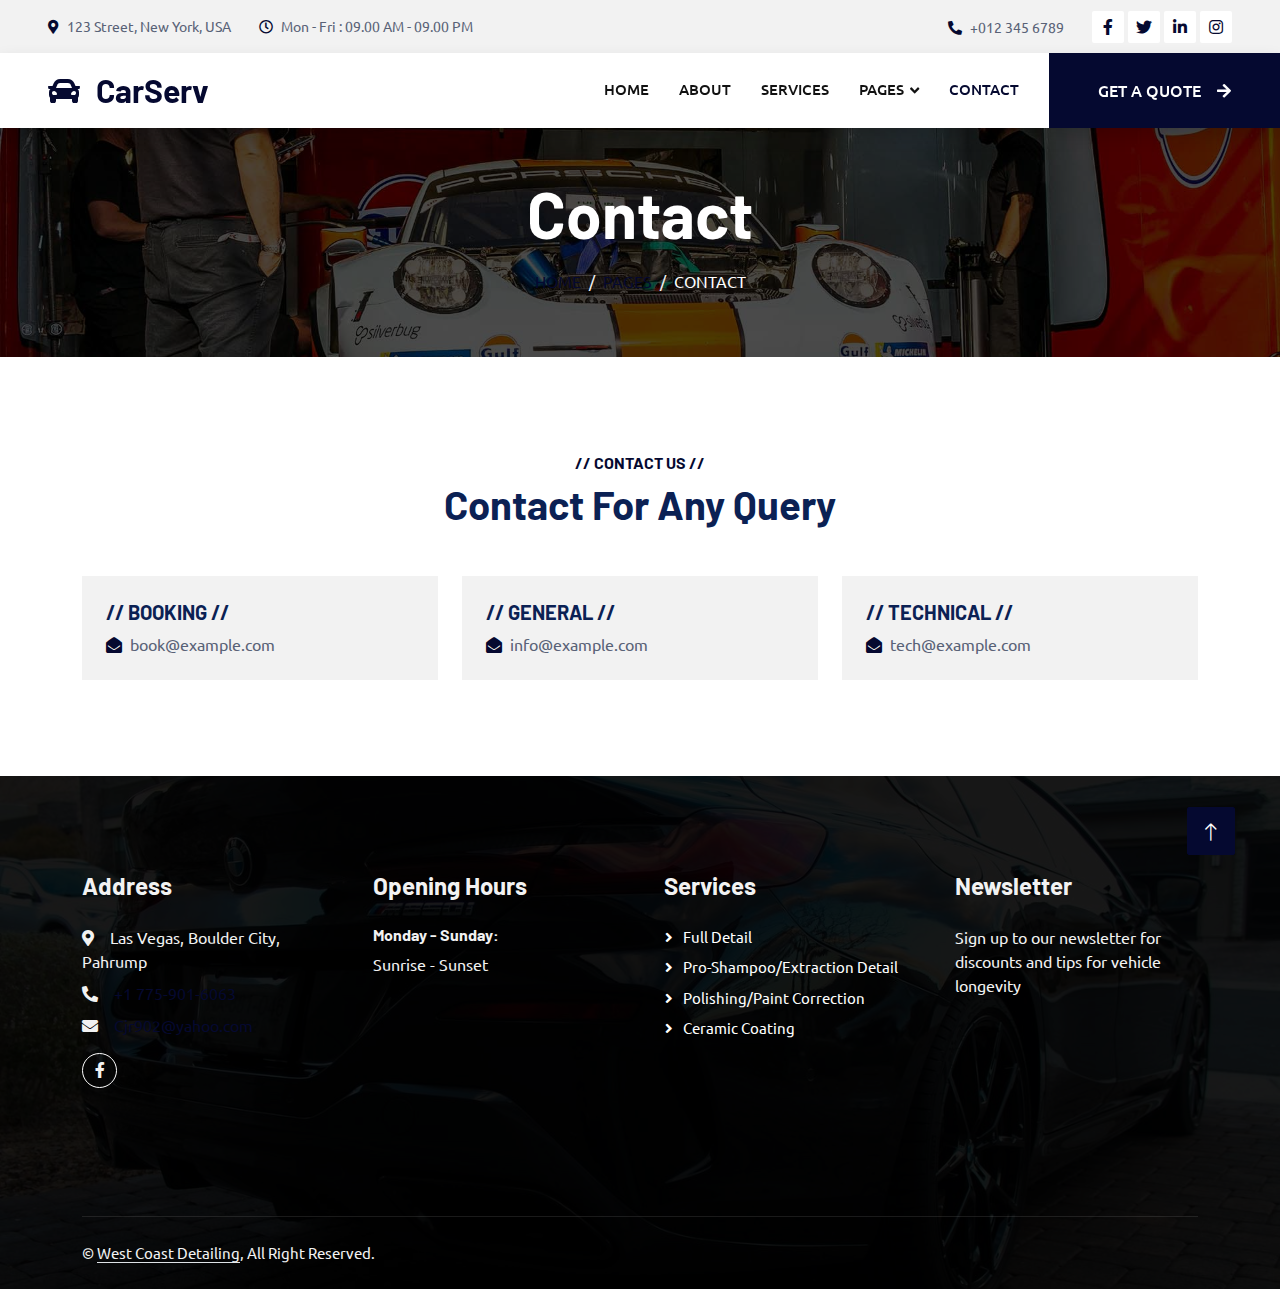
<file: contact.html>
<!DOCTYPE html>
<html lang="en">

<head>
    <meta charset="utf-8">
    <title>CarServ - Car Repair HTML Template</title>
    <meta content="width=device-width, initial-scale=1.0" name="viewport">
    <meta content="" name="keywords">
    <meta content="" name="description">

    <!-- Favicon -->
    <link href="img/favicon.ico" rel="icon">

    <!-- Google Web Fonts -->
    <link rel="preconnect" href="https://fonts.googleapis.com">
    <link rel="preconnect" href="https://fonts.gstatic.com" crossorigin>
    <link href="https://fonts.googleapis.com/css2?family=Barlow:wght@600;700&family=Ubuntu:wght@400;500&display=swap" rel="stylesheet"> 

    <!-- Icon Font Stylesheet -->
    <link href="https://cdnjs.cloudflare.com/ajax/libs/font-awesome/5.10.0/css/all.min.css" rel="stylesheet">
    <link href="https://cdn.jsdelivr.net/npm/bootstrap-icons@1.4.1/font/bootstrap-icons.css" rel="stylesheet">

    <!-- Libraries Stylesheet -->
    <link href="lib/animate/animate.min.css" rel="stylesheet">
    <link href="lib/owlcarousel/assets/owl.carousel.min.css" rel="stylesheet">
    <link href="lib/tempusdominus/css/tempusdominus-bootstrap-4.min.css" rel="stylesheet" />

    <!-- Customized Bootstrap Stylesheet -->
    <link href="css/bootstrap.min.css" rel="stylesheet">

    <!-- Template Stylesheet -->
    <link href="css/style.css" rel="stylesheet">
</head>

<body>
    <!-- Spinner Start -->
    <div id="spinner" class="show bg-white position-fixed translate-middle w-100 vh-100 top-50 start-50 d-flex align-items-center justify-content-center">
        <div class="spinner-border text-primary" style="width: 3rem; height: 3rem;" role="status">
            <span class="sr-only">Loading...</span>
        </div>
    </div>
    <!-- Spinner End -->


    <!-- Topbar Start -->
    <div class="container-fluid bg-light p-0">
        <div class="row gx-0 d-none d-lg-flex">
            <div class="col-lg-7 px-5 text-start">
                <div class="h-100 d-inline-flex align-items-center py-3 me-4">
                    <small class="fa fa-map-marker-alt text-primary me-2"></small>
                    <small>123 Street, New York, USA</small>
                </div>
                <div class="h-100 d-inline-flex align-items-center py-3">
                    <small class="far fa-clock text-primary me-2"></small>
                    <small>Mon - Fri : 09.00 AM - 09.00 PM</small>
                </div>
            </div>
            <div class="col-lg-5 px-5 text-end">
                <div class="h-100 d-inline-flex align-items-center py-3 me-4">
                    <small class="fa fa-phone-alt text-primary me-2"></small>
                    <small>+012 345 6789</small>
                </div>
                <div class="h-100 d-inline-flex align-items-center">
                    <a class="btn btn-sm-square bg-white text-primary me-1" href=""><i class="fab fa-facebook-f"></i></a>
                    <a class="btn btn-sm-square bg-white text-primary me-1" href=""><i class="fab fa-twitter"></i></a>
                    <a class="btn btn-sm-square bg-white text-primary me-1" href=""><i class="fab fa-linkedin-in"></i></a>
                    <a class="btn btn-sm-square bg-white text-primary me-0" href=""><i class="fab fa-instagram"></i></a>
                </div>
            </div>
        </div>
    </div>
    <!-- Topbar End -->


    <!-- Navbar Start -->
    <nav class="navbar navbar-expand-lg bg-white navbar-light shadow sticky-top p-0">
        <a href="index.html" class="navbar-brand d-flex align-items-center px-4 px-lg-5">
            <h2 class="m-0 text-primary"><i class="fa fa-car me-3"></i>CarServ</h2>
        </a>
        <button type="button" class="navbar-toggler me-4" data-bs-toggle="collapse" data-bs-target="#navbarCollapse">
            <span class="navbar-toggler-icon"></span>
        </button>
        <div class="collapse navbar-collapse" id="navbarCollapse">
            <div class="navbar-nav ms-auto p-4 p-lg-0">
                <a href="index.html" class="nav-item nav-link">Home</a>
                <a href="about.html" class="nav-item nav-link">About</a>
                <a href="service.html" class="nav-item nav-link">Services</a>
                <div class="nav-item dropdown">
                    <a href="#" class="nav-link dropdown-toggle" data-bs-toggle="dropdown">Pages</a>
                    <div class="dropdown-menu fade-up m-0">
                        <a href="booking.html" class="dropdown-item">Booking</a>
                        <a href="team.html" class="dropdown-item">Technicians</a>
                        <a href="testimonial.html" class="dropdown-item">Testimonial</a>
                        <a href="404.html" class="dropdown-item">404 Page</a>
                    </div>
                </div>
                <a href="contact.html" class="nav-item nav-link active">Contact</a>
            </div>
            <a href="" class="btn btn-primary py-4 px-lg-5 d-none d-lg-block">Get A Quote<i class="fa fa-arrow-right ms-3"></i></a>
        </div>
    </nav>
    <!-- Navbar End -->


    <!-- Page Header Start -->
    <div class="container-fluid page-header mb-5 p-0" style="background-image: url(img/carousel-bg-1.jpg);">
        <div class="container-fluid page-header-inner py-5">
            <div class="container text-center">
                <h1 class="display-3 text-white mb-3 animated slideInDown">Contact</h1>
                <nav aria-label="breadcrumb">
                    <ol class="breadcrumb justify-content-center text-uppercase">
                        <li class="breadcrumb-item"><a href="#">Home</a></li>
                        <li class="breadcrumb-item"><a href="#">Pages</a></li>
                        <li class="breadcrumb-item text-white active" aria-current="page">Contact</li>
                    </ol>
                </nav>
            </div>
        </div>
    </div>
    <!-- Page Header End -->


    <!-- Contact Start -->
    <div class="container-xxl py-5">
        <div class="container">
            <div class="text-center wow fadeInUp" data-wow-delay="0.1s">
                <h6 class="text-primary text-uppercase">// Contact Us //</h6>
                <h1 class="mb-5">Contact For Any Query</h1>
            </div>
            <div class="row g-4">
                <div class="col-12">
                    <div class="row gy-4">
                        <div class="col-md-4">
                            <div class="bg-light d-flex flex-column justify-content-center p-4">
                                <h5 class="text-uppercase">// Booking //</h5>
                                <p class="m-0"><i class="fa fa-envelope-open text-primary me-2"></i>book@example.com</p>
                            </div>
                        </div>
                        <div class="col-md-4">
                            <div class="bg-light d-flex flex-column justify-content-center p-4">
                                <h5 class="text-uppercase">// General //</h5>
                                <p class="m-0"><i class="fa fa-envelope-open text-primary me-2"></i>info@example.com</p>
                            </div>
                        </div>
                        <div class="col-md-4">
                            <div class="bg-light d-flex flex-column justify-content-center p-4">
                                <h5 class="text-uppercase">// Technical //</h5>
                                <p class="m-0"><i class="fa fa-envelope-open text-primary me-2"></i>tech@example.com</p>
                            </div>
                        </div>
                    </div>
                </div>
                <br>
                <br>
                <br>
                <br>
                
                
            </div>
        </div>
    </div>
    <!-- Contact End -->


    <!-- Footer Start -->
    <div class="container-fluid bg-dark text-light footer pt-5 mt-5 wow fadeIn" data-wow-delay="0.1s">
        <div class="container py-5">
            <div class="row g-5">
                <div class="col-lg-3 col-md-6">
                    <h4 class="text-light mb-4">Address</h4>
                    <p class="mb-2"><i class="fa fa-map-marker-alt me-3"></i>Las Vegas, Boulder City, Pahrump</p>
                    <p class="mb-2"><i class="fa fa-phone-alt me-3"></i><a href="tel:+17759016063">+1 775-901-6063 </a> </p>
                    <p class="mb-2"><i class="fa fa-envelope me-3"></i><a href="mailto:Cjr902@yahoo.com">Cjr902@yahoo.com </a></p>
                    <div class="d-flex pt-2">
                        <a class="btn btn-outline-light btn-social" href="https://www.facebook.com/westcoastdetailinggg"><i class="fab fa-facebook-f"></i></a>
                        <!--<a class="btn btn-outline-light btn-social" href=""><i class="fab fa-youtube"></i></a>-->
                    </div>
                </div>
                <div class="col-lg-3 col-md-6">
                    <h4 class="text-light mb-4">Opening Hours</h4>
                    <h6 class="text-light">Monday - Sunday:</h6>
                    <p class="mb-4">Sunrise - Sunset</p>
                </div>
                <div class="col-lg-3 col-md-6">
                    <h4 class="text-light mb-4">Services</h4>
                    <a class="btn btn-link" href="#Serv">Full Detail</a>
                    <a class="btn btn-link" href="#Serv">Pro-Shampoo/Extraction Detail</a>
                    <a class="btn btn-link" href="#Serv">Polishing/Paint Correction</a>
                    <a class="btn btn-link" href="#Serv">Ceramic Coating</a>
                </div>
                <div class="col-lg-3 col-md-6">
                    <h4 class="text-light mb-4">Newsletter</h4>
                    <p>Sign up to our newsletter for discounts and tips for vehicle longevity</p>
                    <div class="position-relative mx-auto" style="max-width: 400px;">
                        <iframe src="https://charlesrosenow.substack.com/embed" style="background: transparent; border-radius: 10px;"></iframe>
                    </div>
                </div>
            </div>
        </div>
        <div class="container">
            <div class="copyright">
                <div class="row">
                    <div class="col-md-6 text-center text-md-start mb-3 mb-md-0">
                        &copy; <a class="border-bottom" href="#">West Coast Detailing</a>, All Right Reserved.
                    </div>
                    <!--<div class="col-md-6 text-center text-md-end">
                        <div class="footer-menu">
                            <a href="">Home</a>
                            <a href="">Cookies</a>
                            <a href="">Help</a>
                            <a href="">FQAs</a>
                        </div>
                    </div>-->
                </div>
            </div>
        </div>
    </div>
    <!-- Footer End -->


    <!-- Back to Top -->
    <a href="#" class="btn btn-lg btn-primary btn-lg-square back-to-top"><i class="bi bi-arrow-up"></i></a>


    <!-- JavaScript Libraries -->
    <script src="https://code.jquery.com/jquery-3.4.1.min.js"></script>
    <script src="https://cdn.jsdelivr.net/npm/bootstrap@5.0.0/dist/js/bootstrap.bundle.min.js"></script>
    <script src="lib/wow/wow.min.js"></script>
    <script src="lib/easing/easing.min.js"></script>
    <script src="lib/waypoints/waypoints.min.js"></script>
    <script src="lib/counterup/counterup.min.js"></script>
    <script src="lib/owlcarousel/owl.carousel.min.js"></script>
    <script src="lib/tempusdominus/js/moment.min.js"></script>
    <script src="lib/tempusdominus/js/moment-timezone.min.js"></script>
    <script src="lib/tempusdominus/js/tempusdominus-bootstrap-4.min.js"></script>

    <!-- Template Javascript -->
    <script src="js/main.js"></script>
</body>

</html>
</file>
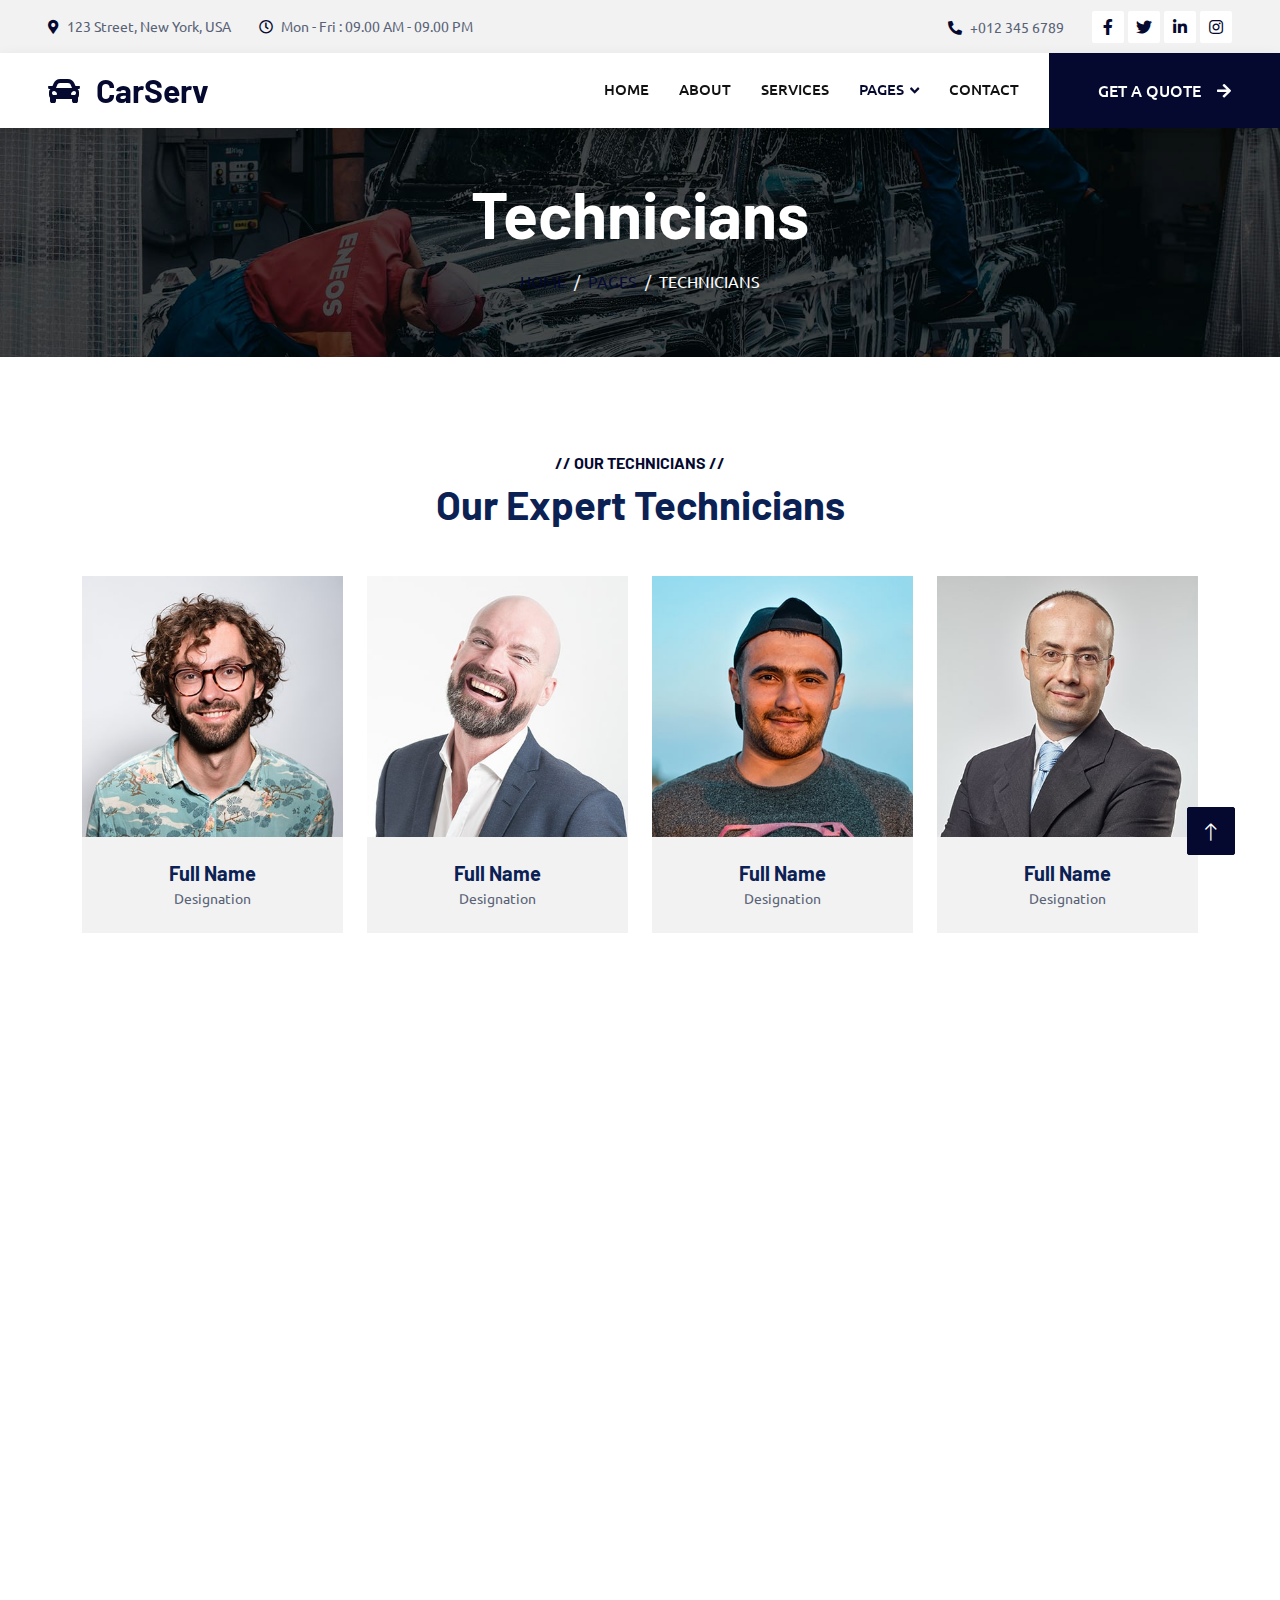
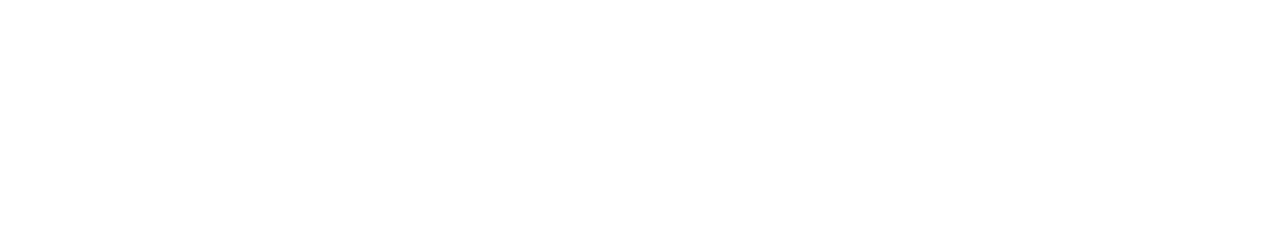
<file: team.html>
<!DOCTYPE html>
<html lang="en">

<head>
    <meta charset="utf-8">
    <title>CarServ - Car Repair HTML Template</title>
    <meta content="width=device-width, initial-scale=1.0" name="viewport">
    <meta content="" name="keywords">
    <meta content="" name="description">

    <!-- Favicon -->
    <link href="img/favicon.ico" rel="icon">

    <!-- Google Web Fonts -->
    <link rel="preconnect" href="https://fonts.googleapis.com">
    <link rel="preconnect" href="https://fonts.gstatic.com" crossorigin>
    <link href="https://fonts.googleapis.com/css2?family=Barlow:wght@600;700&family=Ubuntu:wght@400;500&display=swap" rel="stylesheet"> 

    <!-- Icon Font Stylesheet -->
    <link href="https://cdnjs.cloudflare.com/ajax/libs/font-awesome/5.10.0/css/all.min.css" rel="stylesheet">
    <link href="https://cdn.jsdelivr.net/npm/bootstrap-icons@1.4.1/font/bootstrap-icons.css" rel="stylesheet">

    <!-- Libraries Stylesheet -->
    <link href="lib/animate/animate.min.css" rel="stylesheet">
    <link href="lib/owlcarousel/assets/owl.carousel.min.css" rel="stylesheet">
    <link href="lib/tempusdominus/css/tempusdominus-bootstrap-4.min.css" rel="stylesheet" />

    <!-- Customized Bootstrap Stylesheet -->
    <link href="css/bootstrap.min.css" rel="stylesheet">

    <!-- Template Stylesheet -->
    <link href="css/style.css" rel="stylesheet">
</head>

<body>
    <!-- Spinner Start -->
    <div id="spinner" class="show bg-white position-fixed translate-middle w-100 vh-100 top-50 start-50 d-flex align-items-center justify-content-center">
        <div class="spinner-border text-primary" style="width: 3rem; height: 3rem;" role="status">
            <span class="sr-only">Loading...</span>
        </div>
    </div>
    <!-- Spinner End -->


    <!-- Topbar Start -->
    <div class="container-fluid bg-light p-0">
        <div class="row gx-0 d-none d-lg-flex">
            <div class="col-lg-7 px-5 text-start">
                <div class="h-100 d-inline-flex align-items-center py-3 me-4">
                    <small class="fa fa-map-marker-alt text-primary me-2"></small>
                    <small>123 Street, New York, USA</small>
                </div>
                <div class="h-100 d-inline-flex align-items-center py-3">
                    <small class="far fa-clock text-primary me-2"></small>
                    <small>Mon - Fri : 09.00 AM - 09.00 PM</small>
                </div>
            </div>
            <div class="col-lg-5 px-5 text-end">
                <div class="h-100 d-inline-flex align-items-center py-3 me-4">
                    <small class="fa fa-phone-alt text-primary me-2"></small>
                    <small>+012 345 6789</small>
                </div>
                <div class="h-100 d-inline-flex align-items-center">
                    <a class="btn btn-sm-square bg-white text-primary me-1" href=""><i class="fab fa-facebook-f"></i></a>
                    <a class="btn btn-sm-square bg-white text-primary me-1" href=""><i class="fab fa-twitter"></i></a>
                    <a class="btn btn-sm-square bg-white text-primary me-1" href=""><i class="fab fa-linkedin-in"></i></a>
                    <a class="btn btn-sm-square bg-white text-primary me-0" href=""><i class="fab fa-instagram"></i></a>
                </div>
            </div>
        </div>
    </div>
    <!-- Topbar End -->


    <!-- Navbar Start -->
    <nav class="navbar navbar-expand-lg bg-white navbar-light shadow sticky-top p-0">
        <a href="index.html" class="navbar-brand d-flex align-items-center px-4 px-lg-5">
            <h2 class="m-0 text-primary"><i class="fa fa-car me-3"></i>CarServ</h2>
        </a>
        <button type="button" class="navbar-toggler me-4" data-bs-toggle="collapse" data-bs-target="#navbarCollapse">
            <span class="navbar-toggler-icon"></span>
        </button>
        <div class="collapse navbar-collapse" id="navbarCollapse">
            <div class="navbar-nav ms-auto p-4 p-lg-0">
                <a href="index.html" class="nav-item nav-link">Home</a>
                <a href="about.html" class="nav-item nav-link">About</a>
                <a href="service.html" class="nav-item nav-link">Services</a>
                <div class="nav-item dropdown">
                    <a href="#" class="nav-link dropdown-toggle active" data-bs-toggle="dropdown">Pages</a>
                    <div class="dropdown-menu fade-up m-0">
                        <a href="booking.html" class="dropdown-item">Booking</a>
                        <a href="team.html" class="dropdown-item active">Technicians</a>
                        <a href="testimonial.html" class="dropdown-item">Testimonial</a>
                        <a href="404.html" class="dropdown-item">404 Page</a>
                    </div>
                </div>
                <a href="contact.html" class="nav-item nav-link">Contact</a>
            </div>
            <a href="" class="btn btn-primary py-4 px-lg-5 d-none d-lg-block">Get A Quote<i class="fa fa-arrow-right ms-3"></i></a>
        </div>
    </nav>
    <!-- Navbar End -->


    <!-- Page Header Start -->
    <div class="container-fluid page-header mb-5 p-0" style="background-image: url(img/carousel-bg-2.jpg);">
        <div class="container-fluid page-header-inner py-5">
            <div class="container text-center">
                <h1 class="display-3 text-white mb-3 animated slideInDown">Technicians</h1>
                <nav aria-label="breadcrumb">
                    <ol class="breadcrumb justify-content-center text-uppercase">
                        <li class="breadcrumb-item"><a href="#">Home</a></li>
                        <li class="breadcrumb-item"><a href="#">Pages</a></li>
                        <li class="breadcrumb-item text-white active" aria-current="page">Technicians</li>
                    </ol>
                </nav>
            </div>
        </div>
    </div>
    <!-- Page Header End -->


    <!-- Team Start -->
    <div class="container-xxl py-5">
        <div class="container">
            <div class="text-center wow fadeInUp" data-wow-delay="0.1s">
                <h6 class="text-primary text-uppercase">// Our Technicians //</h6>
                <h1 class="mb-5">Our Expert Technicians</h1>
            </div>
            <div class="row g-4">
                <div class="col-lg-3 col-md-6 wow fadeInUp" data-wow-delay="0.1s">
                    <div class="team-item">
                        <div class="position-relative overflow-hidden">
                            <img class="img-fluid" src="img/team-1.jpg" alt="">
                            <div class="team-overlay position-absolute start-0 top-0 w-100 h-100">
                                <a class="btn btn-square mx-1" href=""><i class="fab fa-facebook-f"></i></a>
                                <a class="btn btn-square mx-1" href=""><i class="fab fa-twitter"></i></a>
                                <a class="btn btn-square mx-1" href=""><i class="fab fa-instagram"></i></a>
                            </div>
                        </div>
                        <div class="bg-light text-center p-4">
                            <h5 class="fw-bold mb-0">Full Name</h5>
                            <small>Designation</small>
                        </div>
                    </div>
                </div>
                <div class="col-lg-3 col-md-6 wow fadeInUp" data-wow-delay="0.3s">
                    <div class="team-item">
                        <div class="position-relative overflow-hidden">
                            <img class="img-fluid" src="img/team-2.jpg" alt="">
                            <div class="team-overlay position-absolute start-0 top-0 w-100 h-100">
                                <a class="btn btn-square mx-1" href=""><i class="fab fa-facebook-f"></i></a>
                                <a class="btn btn-square mx-1" href=""><i class="fab fa-twitter"></i></a>
                                <a class="btn btn-square mx-1" href=""><i class="fab fa-instagram"></i></a>
                            </div>
                        </div>
                        <div class="bg-light text-center p-4">
                            <h5 class="fw-bold mb-0">Full Name</h5>
                            <small>Designation</small>
                        </div>
                    </div>
                </div>
                <div class="col-lg-3 col-md-6 wow fadeInUp" data-wow-delay="0.5s">
                    <div class="team-item">
                        <div class="position-relative overflow-hidden">
                            <img class="img-fluid" src="img/team-3.jpg" alt="">
                            <div class="team-overlay position-absolute start-0 top-0 w-100 h-100">
                                <a class="btn btn-square mx-1" href=""><i class="fab fa-facebook-f"></i></a>
                                <a class="btn btn-square mx-1" href=""><i class="fab fa-twitter"></i></a>
                                <a class="btn btn-square mx-1" href=""><i class="fab fa-instagram"></i></a>
                            </div>
                        </div>
                        <div class="bg-light text-center p-4">
                            <h5 class="fw-bold mb-0">Full Name</h5>
                            <small>Designation</small>
                        </div>
                    </div>
                </div>
                <div class="col-lg-3 col-md-6 wow fadeInUp" data-wow-delay="0.7s">
                    <div class="team-item">
                        <div class="position-relative overflow-hidden">
                            <img class="img-fluid" src="img/team-4.jpg" alt="">
                            <div class="team-overlay position-absolute start-0 top-0 w-100 h-100">
                                <a class="btn btn-square mx-1" href=""><i class="fab fa-facebook-f"></i></a>
                                <a class="btn btn-square mx-1" href=""><i class="fab fa-twitter"></i></a>
                                <a class="btn btn-square mx-1" href=""><i class="fab fa-instagram"></i></a>
                            </div>
                        </div>
                        <div class="bg-light text-center p-4">
                            <h5 class="fw-bold mb-0">Full Name</h5>
                            <small>Designation</small>
                        </div>
                    </div>
                </div>
                <div class="col-lg-3 col-md-6 wow fadeInUp" data-wow-delay="0.1s">
                    <div class="team-item">
                        <div class="position-relative overflow-hidden">
                            <img class="img-fluid" src="img/team-2.jpg" alt="">
                            <div class="team-overlay position-absolute start-0 top-0 w-100 h-100">
                                <a class="btn btn-square mx-1" href=""><i class="fab fa-facebook-f"></i></a>
                                <a class="btn btn-square mx-1" href=""><i class="fab fa-twitter"></i></a>
                                <a class="btn btn-square mx-1" href=""><i class="fab fa-instagram"></i></a>
                            </div>
                        </div>
                        <div class="bg-light text-center p-4">
                            <h5 class="fw-bold mb-0">Full Name</h5>
                            <small>Designation</small>
                        </div>
                    </div>
                </div>
                <div class="col-lg-3 col-md-6 wow fadeInUp" data-wow-delay="0.3s">
                    <div class="team-item">
                        <div class="position-relative overflow-hidden">
                            <img class="img-fluid" src="img/team-3.jpg" alt="">
                            <div class="team-overlay position-absolute start-0 top-0 w-100 h-100">
                                <a class="btn btn-square mx-1" href=""><i class="fab fa-facebook-f"></i></a>
                                <a class="btn btn-square mx-1" href=""><i class="fab fa-twitter"></i></a>
                                <a class="btn btn-square mx-1" href=""><i class="fab fa-instagram"></i></a>
                            </div>
                        </div>
                        <div class="bg-light text-center p-4">
                            <h5 class="fw-bold mb-0">Full Name</h5>
                            <small>Designation</small>
                        </div>
                    </div>
                </div>
                <div class="col-lg-3 col-md-6 wow fadeInUp" data-wow-delay="0.5s">
                    <div class="team-item">
                        <div class="position-relative overflow-hidden">
                            <img class="img-fluid" src="img/team-4.jpg" alt="">
                            <div class="team-overlay position-absolute start-0 top-0 w-100 h-100">
                                <a class="btn btn-square mx-1" href=""><i class="fab fa-facebook-f"></i></a>
                                <a class="btn btn-square mx-1" href=""><i class="fab fa-twitter"></i></a>
                                <a class="btn btn-square mx-1" href=""><i class="fab fa-instagram"></i></a>
                            </div>
                        </div>
                        <div class="bg-light text-center p-4">
                            <h5 class="fw-bold mb-0">Full Name</h5>
                            <small>Designation</small>
                        </div>
                    </div>
                </div>
                <div class="col-lg-3 col-md-6 wow fadeInUp" data-wow-delay="0.7s">
                    <div class="team-item">
                        <div class="position-relative overflow-hidden">
                            <img class="img-fluid" src="img/team-1.jpg" alt="">
                            <div class="team-overlay position-absolute start-0 top-0 w-100 h-100">
                                <a class="btn btn-square mx-1" href=""><i class="fab fa-facebook-f"></i></a>
                                <a class="btn btn-square mx-1" href=""><i class="fab fa-twitter"></i></a>
                                <a class="btn btn-square mx-1" href=""><i class="fab fa-instagram"></i></a>
                            </div>
                        </div>
                        <div class="bg-light text-center p-4">
                            <h5 class="fw-bold mb-0">Full Name</h5>
                            <small>Designation</small>
                        </div>
                    </div>
                </div>
            </div>
        </div>
    </div>
    <!-- Team End -->


    <!-- Footer Start -->
    <div class="container-fluid bg-dark text-light footer pt-5 mt-5 wow fadeIn" data-wow-delay="0.1s">
        <div class="container py-5">
            <div class="row g-5">
                <div class="col-lg-3 col-md-6">
                    <h4 class="text-light mb-4">Address</h4>
                    <p class="mb-2"><i class="fa fa-map-marker-alt me-3"></i>123 Street, New York, USA</p>
                    <p class="mb-2"><i class="fa fa-phone-alt me-3"></i>+012 345 67890</p>
                    <p class="mb-2"><i class="fa fa-envelope me-3"></i>info@example.com</p>
                    <div class="d-flex pt-2">
                        <a class="btn btn-outline-light btn-social" href=""><i class="fab fa-twitter"></i></a>
                        <a class="btn btn-outline-light btn-social" href=""><i class="fab fa-facebook-f"></i></a>
                        <a class="btn btn-outline-light btn-social" href=""><i class="fab fa-youtube"></i></a>
                        <a class="btn btn-outline-light btn-social" href=""><i class="fab fa-linkedin-in"></i></a>
                    </div>
                </div>
                <div class="col-lg-3 col-md-6">
                    <h4 class="text-light mb-4">Opening Hours</h4>
                    <h6 class="text-light">Monday - Friday:</h6>
                    <p class="mb-4">09.00 AM - 09.00 PM</p>
                    <h6 class="text-light">Saturday - Sunday:</h6>
                    <p class="mb-0">09.00 AM - 12.00 PM</p>
                </div>
                <div class="col-lg-3 col-md-6">
                    <h4 class="text-light mb-4">Services</h4>
                    <a class="btn btn-link" href="">Diagnostic Test</a>
                    <a class="btn btn-link" href="">Engine Servicing</a>
                    <a class="btn btn-link" href="">Tires Replacement</a>
                    <a class="btn btn-link" href="">Oil Changing</a>
                    <a class="btn btn-link" href="">Vacuam Cleaning</a>
                </div>
                <div class="col-lg-3 col-md-6">
                    <h4 class="text-light mb-4">Newsletter</h4>
                    <p>Dolor amet sit justo amet elitr clita ipsum elitr est.</p>
                    <div class="position-relative mx-auto" style="max-width: 400px;">
                        <input class="form-control border-0 w-100 py-3 ps-4 pe-5" type="text" placeholder="Your email">
                        <button type="button" class="btn btn-primary py-2 position-absolute top-0 end-0 mt-2 me-2">SignUp</button>
                    </div>
                </div>
            </div>
        </div>
        <div class="container">
            <div class="copyright">
                <div class="row">
                    <div class="col-md-6 text-center text-md-start mb-3 mb-md-0">
                        &copy; <a class="border-bottom" href="#">Your Site Name</a>, All Right Reserved.

                        <!--/*** This template is free as long as you keep the footer author’s credit link/attribution link/backlink. If you'd like to use the template without the footer author’s credit link/attribution link/backlink, you can purchase the Credit Removal License from "https://htmlcodex.com/credit-removal". Thank you for your support. ***/-->
                        Designed By <a class="border-bottom" href="https://htmlcodex.com">HTML Codex</a>
                    </div>
                    <div class="col-md-6 text-center text-md-end">
                        <div class="footer-menu">
                            <a href="">Home</a>
                            <a href="">Cookies</a>
                            <a href="">Help</a>
                            <a href="">FQAs</a>
                        </div>
                    </div>
                </div>
            </div>
        </div>
    </div>
    <!-- Footer End -->


    <!-- Back to Top -->
    <a href="#" class="btn btn-lg btn-primary btn-lg-square back-to-top"><i class="bi bi-arrow-up"></i></a>


    <!-- JavaScript Libraries -->
    <script src="https://code.jquery.com/jquery-3.4.1.min.js"></script>
    <script src="https://cdn.jsdelivr.net/npm/bootstrap@5.0.0/dist/js/bootstrap.bundle.min.js"></script>
    <script src="lib/wow/wow.min.js"></script>
    <script src="lib/easing/easing.min.js"></script>
    <script src="lib/waypoints/waypoints.min.js"></script>
    <script src="lib/counterup/counterup.min.js"></script>
    <script src="lib/owlcarousel/owl.carousel.min.js"></script>
    <script src="lib/tempusdominus/js/moment.min.js"></script>
    <script src="lib/tempusdominus/js/moment-timezone.min.js"></script>
    <script src="lib/tempusdominus/js/tempusdominus-bootstrap-4.min.js"></script>

    <!-- Template Javascript -->
    <script src="js/main.js"></script>
</body>

</html>
</file>
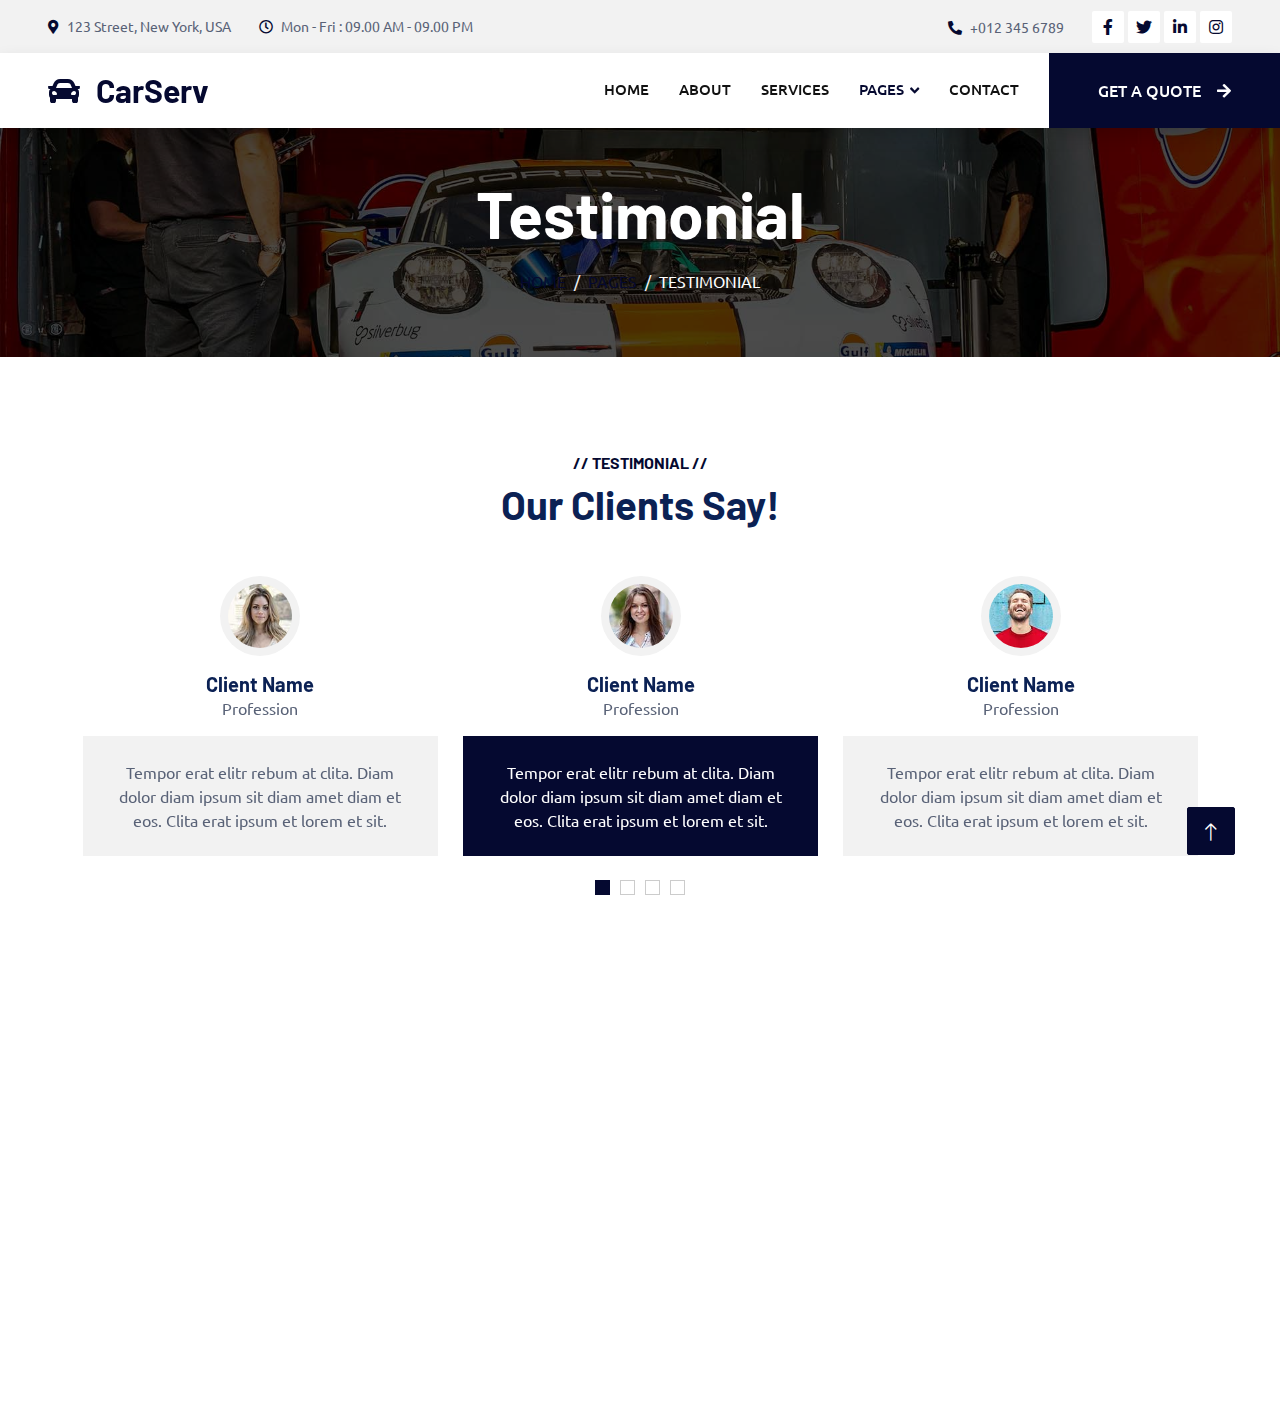
<file: testimonial.html>
<!DOCTYPE html>
<html lang="en">

<head>
    <meta charset="utf-8">
    <title>CarServ - Car Repair HTML Template</title>
    <meta content="width=device-width, initial-scale=1.0" name="viewport">
    <meta content="" name="keywords">
    <meta content="" name="description">

    <!-- Favicon -->
    <link href="img/favicon.ico" rel="icon">

    <!-- Google Web Fonts -->
    <link rel="preconnect" href="https://fonts.googleapis.com">
    <link rel="preconnect" href="https://fonts.gstatic.com" crossorigin>
    <link href="https://fonts.googleapis.com/css2?family=Barlow:wght@600;700&family=Ubuntu:wght@400;500&display=swap" rel="stylesheet"> 

    <!-- Icon Font Stylesheet -->
    <link href="https://cdnjs.cloudflare.com/ajax/libs/font-awesome/5.10.0/css/all.min.css" rel="stylesheet">
    <link href="https://cdn.jsdelivr.net/npm/bootstrap-icons@1.4.1/font/bootstrap-icons.css" rel="stylesheet">

    <!-- Libraries Stylesheet -->
    <link href="lib/animate/animate.min.css" rel="stylesheet">
    <link href="lib/owlcarousel/assets/owl.carousel.min.css" rel="stylesheet">
    <link href="lib/tempusdominus/css/tempusdominus-bootstrap-4.min.css" rel="stylesheet" />

    <!-- Customized Bootstrap Stylesheet -->
    <link href="css/bootstrap.min.css" rel="stylesheet">

    <!-- Template Stylesheet -->
    <link href="css/style.css" rel="stylesheet">
</head>

<body>
    <!-- Spinner Start -->
    <div id="spinner" class="show bg-white position-fixed translate-middle w-100 vh-100 top-50 start-50 d-flex align-items-center justify-content-center">
        <div class="spinner-border text-primary" style="width: 3rem; height: 3rem;" role="status">
            <span class="sr-only">Loading...</span>
        </div>
    </div>
    <!-- Spinner End -->


    <!-- Topbar Start -->
    <div class="container-fluid bg-light p-0">
        <div class="row gx-0 d-none d-lg-flex">
            <div class="col-lg-7 px-5 text-start">
                <div class="h-100 d-inline-flex align-items-center py-3 me-4">
                    <small class="fa fa-map-marker-alt text-primary me-2"></small>
                    <small>123 Street, New York, USA</small>
                </div>
                <div class="h-100 d-inline-flex align-items-center py-3">
                    <small class="far fa-clock text-primary me-2"></small>
                    <small>Mon - Fri : 09.00 AM - 09.00 PM</small>
                </div>
            </div>
            <div class="col-lg-5 px-5 text-end">
                <div class="h-100 d-inline-flex align-items-center py-3 me-4">
                    <small class="fa fa-phone-alt text-primary me-2"></small>
                    <small>+012 345 6789</small>
                </div>
                <div class="h-100 d-inline-flex align-items-center">
                    <a class="btn btn-sm-square bg-white text-primary me-1" href=""><i class="fab fa-facebook-f"></i></a>
                    <a class="btn btn-sm-square bg-white text-primary me-1" href=""><i class="fab fa-twitter"></i></a>
                    <a class="btn btn-sm-square bg-white text-primary me-1" href=""><i class="fab fa-linkedin-in"></i></a>
                    <a class="btn btn-sm-square bg-white text-primary me-0" href=""><i class="fab fa-instagram"></i></a>
                </div>
            </div>
        </div>
    </div>
    <!-- Topbar End -->


    <!-- Navbar Start -->
    <nav class="navbar navbar-expand-lg bg-white navbar-light shadow sticky-top p-0">
        <a href="index.html" class="navbar-brand d-flex align-items-center px-4 px-lg-5">
            <h2 class="m-0 text-primary"><i class="fa fa-car me-3"></i>CarServ</h2>
        </a>
        <button type="button" class="navbar-toggler me-4" data-bs-toggle="collapse" data-bs-target="#navbarCollapse">
            <span class="navbar-toggler-icon"></span>
        </button>
        <div class="collapse navbar-collapse" id="navbarCollapse">
            <div class="navbar-nav ms-auto p-4 p-lg-0">
                <a href="index.html" class="nav-item nav-link">Home</a>
                <a href="about.html" class="nav-item nav-link">About</a>
                <a href="service.html" class="nav-item nav-link">Services</a>
                <div class="nav-item dropdown">
                    <a href="#" class="nav-link dropdown-toggle active" data-bs-toggle="dropdown">Pages</a>
                    <div class="dropdown-menu fade-up m-0">
                        <a href="booking.html" class="dropdown-item">Booking</a>
                        <a href="team.html" class="dropdown-item">Technicians</a>
                        <a href="testimonial.html" class="dropdown-item active">Testimonial</a>
                        <a href="404.html" class="dropdown-item">404 Page</a>
                    </div>
                </div>
                <a href="contact.html" class="nav-item nav-link">Contact</a>
            </div>
            <a href="" class="btn btn-primary py-4 px-lg-5 d-none d-lg-block">Get A Quote<i class="fa fa-arrow-right ms-3"></i></a>
        </div>
    </nav>
    <!-- Navbar End -->


    <!-- Page Header Start -->
    <div class="container-fluid page-header mb-5 p-0" style="background-image: url(img/carousel-bg-1.jpg);">
        <div class="container-fluid page-header-inner py-5">
            <div class="container text-center">
                <h1 class="display-3 text-white mb-3 animated slideInDown">Testimonial</h1>
                <nav aria-label="breadcrumb">
                    <ol class="breadcrumb justify-content-center text-uppercase">
                        <li class="breadcrumb-item"><a href="#">Home</a></li>
                        <li class="breadcrumb-item"><a href="#">Pages</a></li>
                        <li class="breadcrumb-item text-white active" aria-current="page">Testimonial</li>
                    </ol>
                </nav>
            </div>
        </div>
    </div>
    <!-- Page Header End -->


    <!-- Testimonial Start -->
    <div class="container-xxl py-5 wow fadeInUp" data-wow-delay="0.1s">
        <div class="container">
            <div class="text-center">
                <h6 class="text-primary text-uppercase">// Testimonial //</h6>
                <h1 class="mb-5">Our Clients Say!</h1>
            </div>
            <div class="owl-carousel testimonial-carousel position-relative">
                <div class="testimonial-item text-center">
                    <img class="bg-light rounded-circle p-2 mx-auto mb-3" src="img/testimonial-1.jpg" style="width: 80px; height: 80px;">
                    <h5 class="mb-0">Client Name</h5>
                    <p>Profession</p>
                    <div class="testimonial-text bg-light text-center p-4">
                    <p class="mb-0">Tempor erat elitr rebum at clita. Diam dolor diam ipsum sit diam amet diam et eos. Clita erat ipsum et lorem et sit.</p>
                    </div>
                </div>
                <div class="testimonial-item text-center">
                    <img class="bg-light rounded-circle p-2 mx-auto mb-3" src="img/testimonial-2.jpg" style="width: 80px; height: 80px;">
                    <h5 class="mb-0">Client Name</h5>
                    <p>Profession</p>
                    <div class="testimonial-text bg-light text-center p-4">
                    <p class="mb-0">Tempor erat elitr rebum at clita. Diam dolor diam ipsum sit diam amet diam et eos. Clita erat ipsum et lorem et sit.</p>
                    </div>
                </div>
                <div class="testimonial-item text-center">
                    <img class="bg-light rounded-circle p-2 mx-auto mb-3" src="img/testimonial-3.jpg" style="width: 80px; height: 80px;">
                    <h5 class="mb-0">Client Name</h5>
                    <p>Profession</p>
                    <div class="testimonial-text bg-light text-center p-4">
                    <p class="mb-0">Tempor erat elitr rebum at clita. Diam dolor diam ipsum sit diam amet diam et eos. Clita erat ipsum et lorem et sit.</p>
                    </div>
                </div>
                <div class="testimonial-item text-center">
                    <img class="bg-light rounded-circle p-2 mx-auto mb-3" src="img/testimonial-4.jpg" style="width: 80px; height: 80px;">
                    <h5 class="mb-0">Client Name</h5>
                    <p>Profession</p>
                    <div class="testimonial-text bg-light text-center p-4">
                    <p class="mb-0">Tempor erat elitr rebum at clita. Diam dolor diam ipsum sit diam amet diam et eos. Clita erat ipsum et lorem et sit.</p>
                    </div>
                </div>
            </div>
        </div>
    </div>
    <!-- Testimonial End -->
        

    <!-- Footer Start -->
    <div class="container-fluid bg-dark text-light footer pt-5 mt-5 wow fadeIn" data-wow-delay="0.1s">
        <div class="container py-5">
            <div class="row g-5">
                <div class="col-lg-3 col-md-6">
                    <h4 class="text-light mb-4">Address</h4>
                    <p class="mb-2"><i class="fa fa-map-marker-alt me-3"></i>123 Street, New York, USA</p>
                    <p class="mb-2"><i class="fa fa-phone-alt me-3"></i>+012 345 67890</p>
                    <p class="mb-2"><i class="fa fa-envelope me-3"></i>info@example.com</p>
                    <div class="d-flex pt-2">
                        <a class="btn btn-outline-light btn-social" href=""><i class="fab fa-twitter"></i></a>
                        <a class="btn btn-outline-light btn-social" href=""><i class="fab fa-facebook-f"></i></a>
                        <a class="btn btn-outline-light btn-social" href=""><i class="fab fa-youtube"></i></a>
                        <a class="btn btn-outline-light btn-social" href=""><i class="fab fa-linkedin-in"></i></a>
                    </div>
                </div>
                <div class="col-lg-3 col-md-6">
                    <h4 class="text-light mb-4">Opening Hours</h4>
                    <h6 class="text-light">Monday - Friday:</h6>
                    <p class="mb-4">09.00 AM - 09.00 PM</p>
                    <h6 class="text-light">Saturday - Sunday:</h6>
                    <p class="mb-0">09.00 AM - 12.00 PM</p>
                </div>
                <div class="col-lg-3 col-md-6">
                    <h4 class="text-light mb-4">Services</h4>
                    <a class="btn btn-link" href="">Diagnostic Test</a>
                    <a class="btn btn-link" href="">Engine Servicing</a>
                    <a class="btn btn-link" href="">Tires Replacement</a>
                    <a class="btn btn-link" href="">Oil Changing</a>
                    <a class="btn btn-link" href="">Vacuam Cleaning</a>
                </div>
                <div class="col-lg-3 col-md-6">
                    <h4 class="text-light mb-4">Newsletter</h4>
                    <p>Dolor amet sit justo amet elitr clita ipsum elitr est.</p>
                    <div class="position-relative mx-auto" style="max-width: 400px;">
                        <input class="form-control border-0 w-100 py-3 ps-4 pe-5" type="text" placeholder="Your email">
                        <button type="button" class="btn btn-primary py-2 position-absolute top-0 end-0 mt-2 me-2">SignUp</button>
                    </div>
                </div>
            </div>
        </div>
        <div class="container">
            <div class="copyright">
                <div class="row">
                    <div class="col-md-6 text-center text-md-start mb-3 mb-md-0">
                        &copy; <a class="border-bottom" href="#">Your Site Name</a>, All Right Reserved.

                        <!--/*** This template is free as long as you keep the footer author’s credit link/attribution link/backlink. If you'd like to use the template without the footer author’s credit link/attribution link/backlink, you can purchase the Credit Removal License from "https://htmlcodex.com/credit-removal". Thank you for your support. ***/-->
                        Designed By <a class="border-bottom" href="https://htmlcodex.com">HTML Codex</a>
                    </div>
                    <div class="col-md-6 text-center text-md-end">
                        <div class="footer-menu">
                            <a href="">Home</a>
                            <a href="">Cookies</a>
                            <a href="">Help</a>
                            <a href="">FQAs</a>
                        </div>
                    </div>
                </div>
            </div>
        </div>
    </div>
    <!-- Footer End -->


    <!-- Back to Top -->
    <a href="#" class="btn btn-lg btn-primary btn-lg-square back-to-top"><i class="bi bi-arrow-up"></i></a>


    <!-- JavaScript Libraries -->
    <script src="https://code.jquery.com/jquery-3.4.1.min.js"></script>
    <script src="https://cdn.jsdelivr.net/npm/bootstrap@5.0.0/dist/js/bootstrap.bundle.min.js"></script>
    <script src="lib/wow/wow.min.js"></script>
    <script src="lib/easing/easing.min.js"></script>
    <script src="lib/waypoints/waypoints.min.js"></script>
    <script src="lib/counterup/counterup.min.js"></script>
    <script src="lib/owlcarousel/owl.carousel.min.js"></script>
    <script src="lib/tempusdominus/js/moment.min.js"></script>
    <script src="lib/tempusdominus/js/moment-timezone.min.js"></script>
    <script src="lib/tempusdominus/js/tempusdominus-bootstrap-4.min.js"></script>

    <!-- Template Javascript -->
    <script src="js/main.js"></script>
</body>

</html>
</file>
<file: css/style.css>
/********** Template CSS **********/
:root {
    --primary: #050930;
    --secondary: #0B2154;
    --light: #F2F2F2;
    --dark: #111111;
}

.fw-medium {
    font-weight: 600 !important;
}

.back-to-top {
    position: fixed;
    display: none;
    right: 45px;
    bottom: 45px;
    z-index: 99;
}


/*** Spinner ***/
#spinner {
    opacity: 0;
    visibility: hidden;
    transition: opacity .5s ease-out, visibility 0s linear .5s;
    z-index: 99999;
}

#spinner.show {
    transition: opacity .5s ease-out, visibility 0s linear 0s;
    visibility: visible;
    opacity: 1;
}


/*** Button ***/
.btn {
    font-weight: 500;
    text-transform: uppercase;
    transition: .5s;
}

.btn.btn-primary,
.btn.btn-secondary {
    color: #FFFFFF;
}

.btn-square {
    width: 38px;
    height: 38px;
}

.btn-sm-square {
    width: 32px;
    height: 32px;
}

.btn-lg-square {
    width: 48px;
    height: 48px;
}

.btn-square,
.btn-sm-square,
.btn-lg-square {
    padding: 0;
    display: flex;
    align-items: center;
    justify-content: center;
    font-weight: normal;
    border-radius: 2px;
}


/*** Navbar ***/
.navbar .dropdown-toggle::after {
    border: none;
    content: "\f107";
    font-family: "Font Awesome 5 Free";
    font-weight: 900;
    vertical-align: middle;
    margin-left: 6px;
}

.navbar-light .navbar-nav .nav-link {
    margin-right: 30px;
    padding: 25px 0;
    color: #FFFFFF;
    font-size: 15px;
    text-transform: uppercase;
    outline: none;
}

.navbar-light .navbar-nav .nav-link:hover,
.navbar-light .navbar-nav .nav-link.active {
    color: var(--primary);
}

@media (max-width: 991.98px) {
    .navbar-light .navbar-nav .nav-link  {
        margin-right: 0;
        padding: 10px 0;
    }

    .navbar-light .navbar-nav {
        border-top: 1px solid #EEEEEE;
    }
}

.navbar-light .navbar-brand,
.navbar-light a.btn {
    height: 75px;
}

.navbar-light .navbar-nav .nav-link {
    color: var(--dark);
    font-weight: 500;
}

.navbar-light.sticky-top {
    top: -100px;
    transition: .5s;
}

@media (min-width: 992px) {
    .navbar .nav-item .dropdown-menu {
        display: block;
        border: none;
        margin-top: 0;
        top: 150%;
        opacity: 0;
        visibility: hidden;
        transition: .5s;
    }

    .navbar .nav-item:hover .dropdown-menu {
        top: 100%;
        visibility: visible;
        transition: .5s;
        opacity: 1;
    }
}


/*** Header ***/
.carousel-caption {
    top: 0;
    left: 0;
    right: 0;
    bottom: 0;
    background: rgba(0, 0, 0, .7);
    z-index: 1;
}

.carousel-control-prev,
.carousel-control-next {
    width: 10%;
}

.carousel-control-prev-icon,
.carousel-control-next-icon {
    width: 3rem;
    height: 3rem;
}

@media (max-width: 768px) {
    #header-carousel .carousel-item {
        position: relative;
        min-height: 450px;
    }
    
    #header-carousel .carousel-item img {
        position: absolute;
        width: 100%;
        height: 100%;
        object-fit: cover;
    }
}

.page-header {
    background-position: center center;
    background-repeat: no-repeat;
    background-size: cover;
}

.page-header-inner {
    background: rgba(0, 0, 0, .7);
}

.breadcrumb-item + .breadcrumb-item::before {
    color: var(--light);
}


/*** Facts ***/
.fact {
    background: linear-gradient(rgba(0, 0, 0, .7), rgba(0, 0, 0, .7)), url(../img/carousel-bg-1.jpg);
    background-position: center center;
    background-repeat: no-repeat;
    background-size: cover;
}


/*** Service ***/
.service .nav .nav-link {
    background: var(--light);
    transition: .5s;
}

.service .nav .nav-link.active {
    background: var(--primary);
}

.service .nav .nav-link.active h4 {
    color: #FFFFFF !important;
}


/*** Booking ***/
.booking {
    background: linear-gradient(rgba(0, 0, 0, .7), rgba(0, 0, 0, .7)), url(../img/Stocks/MercedesInt.png) center center no-repeat;
    background-size: cover;
}

.bootstrap-datetimepicker-widget.bottom {
    top: auto !important;
}

.bootstrap-datetimepicker-widget .table * {
    border-bottom-width: 0px;
}

.bootstrap-datetimepicker-widget .table th {
    font-weight: 500;
}

.bootstrap-datetimepicker-widget.dropdown-menu {
    padding: 10px;
    border-radius: 2px;
}

.bootstrap-datetimepicker-widget table td.active,
.bootstrap-datetimepicker-widget table td.active:hover {
    background: var(--primary);
}

.bootstrap-datetimepicker-widget table td.today::before {
    border-bottom-color: var(--primary);
}


/*** Team ***/
.team-item .team-overlay {
    display: flex;
    align-items: center;
    justify-content: center;
    background: var(--primary);
    transform: scale(0);
    transition: .5s;
}

.team-item:hover .team-overlay {
    transform: scale(1);
}

.team-item .team-overlay .btn {
    color: var(--primary);
    background: #FFFFFF;
}

.team-item .team-overlay .btn:hover {
    color: #FFFFFF;
    background: var(--secondary)
}


/*** Testimonial ***/
.testimonial-carousel .owl-item .testimonial-text,
.testimonial-carousel .owl-item.center .testimonial-text * {
    transition: .5s;
}

.testimonial-carousel .owl-item.center .testimonial-text {
    background: var(--primary) !important;
}

.testimonial-carousel .owl-item.center .testimonial-text * {
    color: #FFFFFF !important;
}

.testimonial-carousel .owl-dots {
    margin-top: 24px;
    display: flex;
    align-items: flex-end;
    justify-content: center;
}

.testimonial-carousel .owl-dot {
    position: relative;
    display: inline-block;
    margin: 0 5px;
    width: 15px;
    height: 15px;
    border: 1px solid #CCCCCC;
    transition: .5s;
}

.testimonial-carousel .owl-dot.active {
    background: var(--primary);
    border-color: var(--primary);
}


/*** Footer ***/
.footer {
    background: linear-gradient(rgba(0, 0, 0, .9), rgba(0, 0, 0, .9)), url(../img/Stocks/M8.png) center center no-repeat;
    background-size: cover;
}

.footer .btn.btn-social {
    margin-right: 5px;
    width: 35px;
    height: 35px;
    display: flex;
    align-items: center;
    justify-content: center;
    color: var(--light);
    border: 1px solid #FFFFFF;
    border-radius: 35px;
    transition: .3s;
}

.footer .btn.btn-social:hover {
    color: var(--primary);
}

.footer .btn.btn-link {
    display: block;
    margin-bottom: 5px;
    padding: 0;
    text-align: left;
    color: #FFFFFF;
    font-size: 15px;
    font-weight: normal;
    text-transform: capitalize;
    transition: .3s;
}

.footer .btn.btn-link::before {
    position: relative;
    content: "\f105";
    font-family: "Font Awesome 5 Free";
    font-weight: 900;
    margin-right: 10px;
}

.footer .btn.btn-link:hover {
    letter-spacing: 1px;
    box-shadow: none;
}

.footer .copyright {
    padding: 25px 0;
    font-size: 15px;
    border-top: 1px solid rgba(256, 256, 256, .1);
}

.footer .copyright a {
    color: var(--light);
}

.footer .footer-menu a {
    margin-right: 15px;
    padding-right: 15px;
    border-right: 1px solid rgba(255, 255, 255, .3);
}

.footer .footer-menu a:last-child {
    margin-right: 0;
    padding-right: 0;
    border-right: none;
}
</file>
